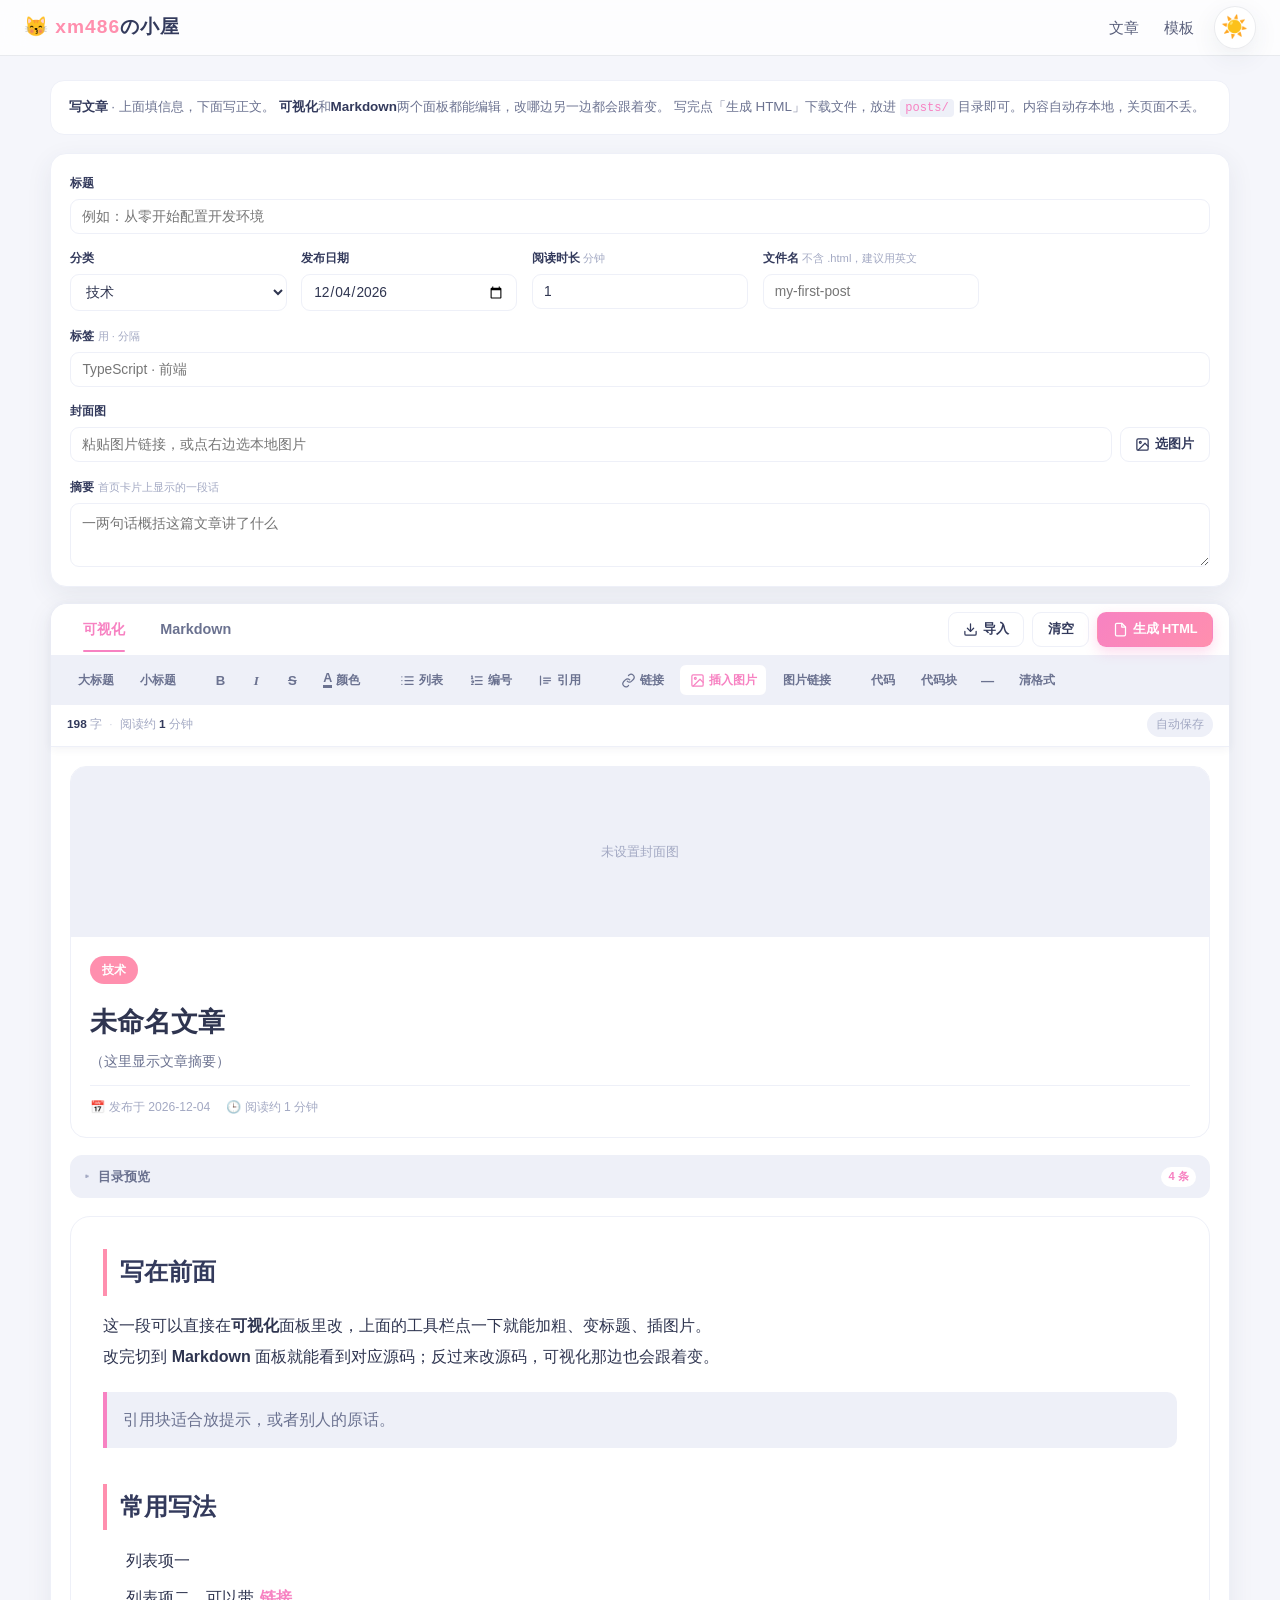
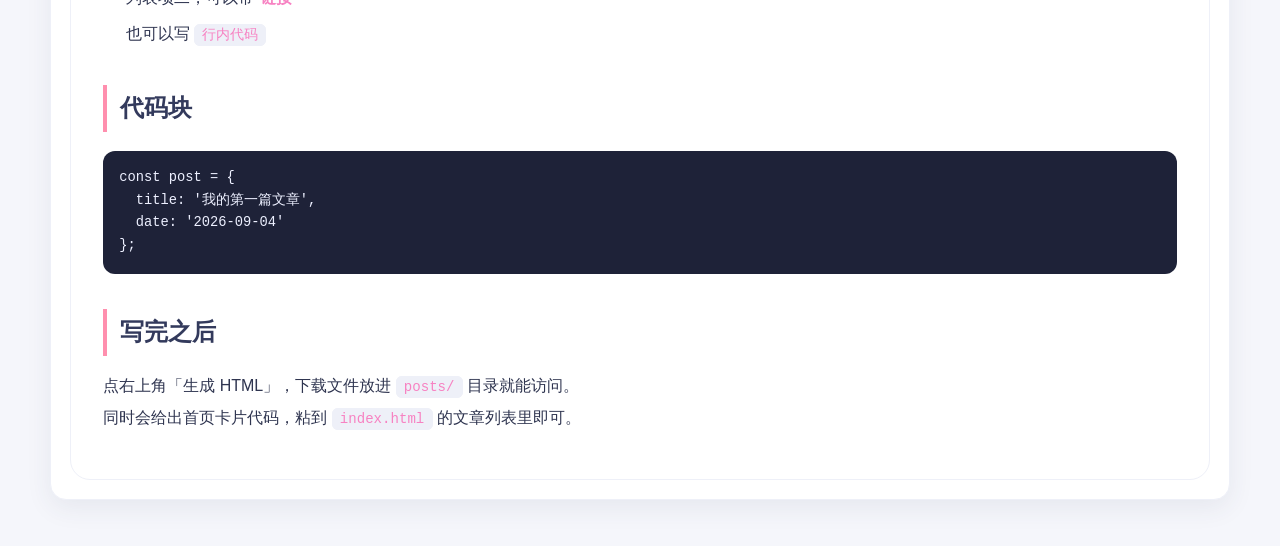
<file: editor.html>
<!DOCTYPE html>
<html lang="zh-CN">
<head>
<meta charset="UTF-8">
<meta name="viewport" content="width=device-width, initial-scale=1.0">
<title>写文章 | xm486 の小屋</title>
<meta name="description" content="可视化编写文章并导出静态 HTML">
<meta name="robots" content="noindex">
<link rel="icon" type="image/png" sizes="32x32" href="image/favicon-32.png">
<link rel="icon" type="image/png" sizes="16x16" href="image/favicon-16.png">
<link rel="stylesheet" href="css/style.css">
<link rel="stylesheet" href="css/editor.css">
</head>
<body>

<nav id="nav">
  <a href="index.html" class="logo">😽 <span>xm486</span>の小屋</a>
  <div class="right">
    <ul class="links" id="navLinks">
      <li><a href="index.html#articles">文章</a></li>
      <li><a href="posts/article-template.html">模板</a></li>
    </ul>
    <button id="themeToggle" title="切换日/夜模式" aria-label="切换主题">
      <span class="ic sun">☀️</span><span class="ic moon">🌙</span>
    </button>
    <button class="menu-btn" id="menuBtn" aria-label="展开菜单">☰</button>
  </div>
</nav>

<!-- 隐藏的文件选择器：由工具栏按钮触发 -->
<input type="file" id="imagePick" accept="image/*" hidden>
<input type="file" id="coverPick" accept="image/*" hidden>

<main class="editor-page">
  <div class="editor-shell">

    <div class="editor-intro">
      <b>写文章</b> · 上面填信息，下面写正文。
      <b>可视化</b>和<b>Markdown</b>两个面板都能编辑，改哪边另一边都会跟着变。
      写完点「生成 HTML」下载文件，放进 <code>posts/</code> 目录即可。内容自动存本地，关页面不丢。
    </div>

    <!-- 文章信息 -->
    <div class="editor-fields">
      <div class="field wide">
        <label for="fTitle">标题</label>
        <input type="text" id="fTitle" placeholder="例如：从零开始配置开发环境">
      </div>

      <div class="field">
        <label for="fCategory">分类</label>
        <select id="fCategory">
          <option value="技术">技术</option>
          <option value="生活">生活</option>
          <option value="二次元">二次元</option>
          <option value="个人汉化">个人汉化</option>
        </select>
      </div>

      <div class="field">
        <label for="fDate">发布日期</label>
        <input type="date" id="fDate">
      </div>

      <div class="field">
        <label for="fRead">阅读时长 <span class="hint">分钟</span></label>
        <input type="number" id="fRead" min="1" max="120" placeholder="5">
      </div>

      <div class="field">
        <label for="fSlug">文件名 <span class="hint">不含 .html，建议用英文</span></label>
        <input type="text" id="fSlug" placeholder="my-first-post">
      </div>

      <div class="field wide">
        <label for="fTags">标签 <span class="hint">用 · 分隔</span></label>
        <input type="text" id="fTags" placeholder="TypeScript · 前端">
      </div>

      <div class="field wide">
        <label for="fCover">封面图</label>
        <div class="input-row">
          <input type="text" id="fCover" placeholder="粘贴图片链接，或点右边选本地图片">
          <button type="button" class="act-btn" onclick="document.getElementById('coverPick').click()">
            <svg viewBox="0 0 24 24" fill="none" stroke="currentColor" stroke-width="2" stroke-linecap="round" stroke-linejoin="round">
              <rect x="3" y="3" width="18" height="18" rx="2"/><circle cx="8.5" cy="8.5" r="1.5"/><path d="M21 15l-5-5L5 21"/>
            </svg>
            选图片
          </button>
        </div>
      </div>

      <div class="field wide">
        <label for="fSummary">摘要 <span class="hint">首页卡片上显示的一段话</span></label>
        <textarea id="fSummary" rows="2" placeholder="一两句话概括这篇文章讲了什么"></textarea>
      </div>
    </div>

    <!-- 本地图片提醒 -->
    <div class="img-notice" id="imgNotice"></div>

    <!-- 编辑区 -->
    <div class="editor-card">
      <!-- 吸顶头部：标签栏与工具栏整体固定，写长文时不会滑走 -->
      <div class="editor-head">
      <div class="editor-tabs">
        <button type="button" class="tab-btn active" data-pane="visual">可视化</button>
        <button type="button" class="tab-btn" data-pane="markdown">Markdown</button>
        <div class="editor-actions">
          <button type="button" class="act-btn" id="btnImport">
            <svg viewBox="0 0 24 24" fill="none" stroke="currentColor" stroke-width="2" stroke-linecap="round" stroke-linejoin="round">
              <path d="M21 15v4a2 2 0 0 1-2 2H5a2 2 0 0 1-2-2v-4"/><path d="M7 10l5 5 5-5"/><path d="M12 15V3"/>
            </svg>
            导入
          </button>
          <input type="file" id="importPick" accept=".html,.htm,.md,.markdown,.txt" hidden>
          <button type="button" class="act-btn" id="btnClear">清空</button>
          <button type="button" class="act-btn primary" id="btnExport">
            <svg viewBox="0 0 24 24" fill="none" stroke="currentColor" stroke-width="2" stroke-linecap="round" stroke-linejoin="round">
              <path d="M14 2H6a2 2 0 0 0-2 2v16a2 2 0 0 0 2 2h12a2 2 0 0 0 2-2V8z"/><path d="M14 2v6h6"/>
            </svg>
            生成 HTML
          </button>
        </div>
      </div>

      <!-- 可视化工具栏：文字标签，不用 H2 这种术语 -->
      <div class="toolbar active" data-bar="visual">
        <button type="button" class="tb-btn text" data-act="h2" title="大标题（会进目录）">大标题</button>
        <button type="button" class="tb-btn text" data-act="h3" title="小标题">小标题</button>
        <span class="sep"></span>
        <button type="button" class="tb-btn" data-act="bold" title="加粗"><span class="ico-b">B</span></button>
        <button type="button" class="tb-btn" data-act="italic" title="斜体"><span class="ico-i">I</span></button>
        <button type="button" class="tb-btn" data-act="strike" title="删除线"><span class="ico-s">S</span></button>
        <span class="tb-wrap">
          <button type="button" class="tb-btn text tb-color" data-act="color" title="字体颜色">
            <span class="ico-a">A</span>颜色
          </button>
        </span>
        <span class="sep"></span>
        <button type="button" class="tb-btn text" data-act="ul" title="圆点列表">
          <svg viewBox="0 0 24 24" fill="none" stroke="currentColor" stroke-width="2" stroke-linecap="round"><path d="M8 6h13M8 12h13M8 18h13M3 6h.01M3 12h.01M3 18h.01"/></svg>
          列表
        </button>
        <button type="button" class="tb-btn text" data-act="ol" title="数字列表">
          <svg viewBox="0 0 24 24" fill="none" stroke="currentColor" stroke-width="2" stroke-linecap="round"><path d="M10 6h11M10 12h11M10 18h11M4 5h1v4M4 9h2M6 15.5A1.5 1.5 0 1 0 4.5 14M4 18h2.5"/></svg>
          编号
        </button>
        <button type="button" class="tb-btn text" data-act="quote" title="引用块">
          <svg viewBox="0 0 24 24" fill="none" stroke="currentColor" stroke-width="2" stroke-linecap="round"><path d="M4 5v14M9 8h11M9 12h11M9 16h7"/></svg>
          引用
        </button>
        <span class="sep"></span>
        <button type="button" class="tb-btn text" data-act="link" title="插入链接">
          <svg viewBox="0 0 24 24" fill="none" stroke="currentColor" stroke-width="2" stroke-linecap="round" stroke-linejoin="round"><path d="M10 13a5 5 0 0 0 7 0l3-3a5 5 0 0 0-7-7l-1 1"/><path d="M14 11a5 5 0 0 0-7 0l-3 3a5 5 0 0 0 7 7l1-1"/></svg>
          链接
        </button>
        <button type="button" class="tb-btn text accent" data-act="imageLocal" title="从本机选择图片">
          <svg viewBox="0 0 24 24" fill="none" stroke="currentColor" stroke-width="2" stroke-linecap="round" stroke-linejoin="round"><rect x="3" y="3" width="18" height="18" rx="2"/><circle cx="8.5" cy="8.5" r="1.5"/><path d="M21 15l-5-5L5 21"/></svg>
          插入图片
        </button>
        <button type="button" class="tb-btn text" data-act="imageLink" title="用图片链接插入">图片链接</button>
        <span class="sep"></span>
        <button type="button" class="tb-btn text" data-act="code" title="行内代码">代码</button>
        <button type="button" class="tb-btn text" data-act="codeblock" title="多行代码块">代码块</button>
        <button type="button" class="tb-btn" data-act="hr" title="分割线">—</button>
        <button type="button" class="tb-btn text" data-act="clean" title="清除格式">清格式</button>
      </div>

      <!-- Markdown 工具栏：紧凑符号 -->
      <div class="toolbar" data-bar="markdown">
        <button type="button" class="tb-btn" data-act="h2" title="二级标题">H2</button>
        <button type="button" class="tb-btn" data-act="h3" title="三级标题">H3</button>
        <span class="sep"></span>
        <button type="button" class="tb-btn" data-act="bold" title="粗体 Ctrl+B"><span class="ico-b">B</span></button>
        <button type="button" class="tb-btn" data-act="italic" title="斜体 Ctrl+I"><span class="ico-i">I</span></button>
        <button type="button" class="tb-btn" data-act="strike" title="删除线"><span class="ico-s">S</span></button>
        <span class="tb-wrap">
          <button type="button" class="tb-btn tb-color" data-act="color" title="字体颜色"><span class="ico-a">A</span></button>
        </span>
        <span class="sep"></span>
        <button type="button" class="tb-btn" data-act="ul" title="无序列表">
          <svg viewBox="0 0 24 24" fill="none" stroke="currentColor" stroke-width="2" stroke-linecap="round"><path d="M8 6h13M8 12h13M8 18h13M3 6h.01M3 12h.01M3 18h.01"/></svg>
        </button>
        <button type="button" class="tb-btn" data-act="ol" title="有序列表">
          <svg viewBox="0 0 24 24" fill="none" stroke="currentColor" stroke-width="2" stroke-linecap="round"><path d="M10 6h11M10 12h11M10 18h11M4 5h1v4M4 9h2M6 15.5A1.5 1.5 0 1 0 4.5 14M4 18h2.5"/></svg>
        </button>
        <button type="button" class="tb-btn" data-act="quote" title="引用">
          <svg viewBox="0 0 24 24" fill="none" stroke="currentColor" stroke-width="2" stroke-linecap="round"><path d="M4 5v14M9 8h11M9 12h11M9 16h7"/></svg>
        </button>
        <span class="sep"></span>
        <button type="button" class="tb-btn" data-act="code" title="行内代码">&lt;/&gt;</button>
        <button type="button" class="tb-btn" data-act="codeblock" title="代码块">
          <svg viewBox="0 0 24 24" fill="none" stroke="currentColor" stroke-width="2" stroke-linecap="round" stroke-linejoin="round"><path d="M8 6l-5 6 5 6M16 6l5 6-5 6"/></svg>
        </button>
        <span class="sep"></span>
        <button type="button" class="tb-btn" data-act="link" title="链接 Ctrl+K">
          <svg viewBox="0 0 24 24" fill="none" stroke="currentColor" stroke-width="2" stroke-linecap="round" stroke-linejoin="round"><path d="M10 13a5 5 0 0 0 7 0l3-3a5 5 0 0 0-7-7l-1 1"/><path d="M14 11a5 5 0 0 0-7 0l-3 3a5 5 0 0 0 7 7l1-1"/></svg>
        </button>
        <button type="button" class="tb-btn accent" data-act="imageLocal" title="从本机选择图片">
          <svg viewBox="0 0 24 24" fill="none" stroke="currentColor" stroke-width="2" stroke-linecap="round" stroke-linejoin="round"><rect x="3" y="3" width="18" height="18" rx="2"/><circle cx="8.5" cy="8.5" r="1.5"/><path d="M21 15l-5-5L5 21"/></svg>
        </button>
        <button type="button" class="tb-btn" data-act="imageLink" title="图片链接">🔗图</button>
        <button type="button" class="tb-btn" data-act="hr" title="分割线">—</button>
      </div>

      <!-- 写作状态栏：字数、预估阅读时长、草稿保存状态。
           放在吸顶头部里，写长文时也能一直看到 -->
      <div class="editor-stats">
        <span class="es-item"><b id="statWords">0</b> 字</span>
        <span class="es-sep">·</span>
        <span class="es-item">阅读约 <b id="statRead">1</b> 分钟</span>
        <span class="es-save" id="statSave">自动保存</span>
      </div>
      </div><!-- /.editor-head -->

      <div class="editor-panes">
        <!-- 可视化：contenteditable 直接编辑 -->
        <div class="pane active" data-pane="visual">
          <div class="preview-wrap">
            <header class="preview-hero" id="previewHero">
              <div class="preview-cover empty">未设置封面图</div>
              <div class="preview-heading">
                <span class="article-category">技术</span>
                <h1>未命名文章</h1>
                <p class="article-summary">（这里显示文章摘要）</p>
                <div class="article-details"></div>
              </div>
            </header>
            <!-- 目录预览：导出时会自动生成，这里先照原样列出来，
                 方便你确认标题层级对不对、有没有重复 -->
            <details class="toc-preview" id="tocPreview" hidden>
              <summary><span>目录预览</span><b id="tocCount">0 条</b></summary>
              <div class="toc-list" id="tocList"></div>
            </details>
            <article class="article-content editable" id="visualBody"
                     contenteditable="true" spellcheck="false"
                     aria-label="文章正文，可直接编辑"></article>
          </div>
        </div>

        <!-- Markdown 源码 -->
        <div class="pane" data-pane="markdown">
          <textarea id="mdInput" spellcheck="false" placeholder="在此输入正文，支持 Markdown 语法…"></textarea>
        </div>
      </div>
    </div>

    <!-- 导出结果 -->
    <div class="export-box" id="exportBox">
      <h3>① 文章页面</h3>
      <p>点「下载文件」保存后放进 <code>posts/</code> 目录即可访问。</p>
      <textarea id="exportCode" spellcheck="false" readonly></textarea>
      <div class="row">
        <button type="button" class="act-btn primary" id="btnDownload">
          <svg viewBox="0 0 24 24" fill="none" stroke="currentColor" stroke-width="2" stroke-linecap="round" stroke-linejoin="round">
            <path d="M21 15v4a2 2 0 0 1-2 2H5a2 2 0 0 1-2-2v-4"/><path d="M7 10l5 5 5-5"/><path d="M12 15V3"/>
          </svg>
          下载文件
        </button>
        <button type="button" class="act-btn" id="btnCopyHTML">复制 HTML</button>
      </div>

      <h3 style="margin-top:1.4rem;">② 首页卡片</h3>
      <p>粘贴到 <code>index.html</code> 里 <code>&lt;div class="articles-grid"&gt;</code> 内部，文章就会出现在首页列表。</p>
      <textarea id="cardCode" spellcheck="false" readonly style="min-height:7rem;"></textarea>
      <div class="row">
        <button type="button" class="act-btn" id="btnCopyCard">复制卡片代码</button>
      </div>
    </div>

  </div>
</main>

<div class="toast" id="toast"></div>

<script src="js/main.js"></script>
<script src="js/editor.js"></script>
</body>
</html>
</file>
<file: css/style.css>
/* ================ 主题变量（日间默认 / 夜间由 body.dark 覆盖） ================ */
:root{
  --gui-bg:#f5f6fb;          /* 页面底色（浅） */
  --content-hi:#ffffff;      /* 内容区亮底 */
  --content-lo:#eef0f8;      /* 内容区暗底 */
  --card-bg:#ffffff;
  --card-text:#2f3550;
  --card-text-i:#ffffff;
  --text-main:#333a5c;
  --text-soft:#6b7290;
  --muted:#a3a9c3;
  --nav-bg:rgba(255,255,255,.78);
  --nav-border:rgba(51,58,92,.1);
  --nav-text:#333a5c;
  --wave-1:rgba(253,253,253,.7);
  --wave-2:rgba(253,253,253,.5);
  --wave-3:rgba(253,253,253,.3);
  --wave-4:#fdfdfd;
  --card-shadow:0 .5rem 1.6rem rgba(51,58,92,.08);

  --c1:#ffffff; --c2:#eef0f8; --c3:#e2e6f4;
  --accent:#f782c2; --accent2:#ff8fae;
  --line:#eef0f8;

  /* 加载层底色（供 JS 无关的纯样式使用） */
  --loading-bg:#f5f6fb;
  /* 侧边工具栏与播放器面板底色 */
  --tool-bg:rgba(255,255,255,.55);
  --player-bg:rgba(255,255,255,.86);
}
body.dark{
  --gui-bg:#0f1222;
  --content-hi:#181b30;
  --content-lo:#12152a;
  --card-bg:#232946;
  --card-text:#e6e8f7;
  --card-text-i:#ffffff;
  --text-main:#dfe3f2;
  --text-soft:#aab0cc;
  --muted:#7c83a5;
  --nav-bg:rgba(18,21,42,.78);
  --nav-border:rgba(255,255,255,.08);
  --nav-text:#e6e8f7;
  --wave-1:rgba(24,27,48,.7);
  --wave-2:rgba(24,27,48,.5);
  --wave-3:rgba(24,27,48,.3);
  --wave-4:#181b30;
  --card-shadow:0 .5rem 1.6rem rgba(0,0,0,.4);

  --c1:#20253f; --c2:#1a1e36; --c3:#141829;
  --accent:#f98ec4; --accent2:#ff9ac0;
  --line:#2c3350;

  --loading-bg:#0f1222;
  --tool-bg:rgba(24,27,48,.55);
  --player-bg:rgba(24,27,48,.9);
}

/* 平滑切换动画：只作用于需要换色的元素，避免干扰 keyframes 动画 */
html{scroll-behavior:smooth;}
body,
#nav, #themeToggle, main, footer, #contact,
.segments>.item, .segments .info h3, .segments .info .excerpt, .segments .info .meta,
.post-card, .post-title, .post-excerpt, .post-meta,
.block-title h2, .cat-btn, .meta-item, .meta-item .value,
.about-info h3, .about-info .bio, .avatar,
.modal-content, .modal-lead, .modal-tpl, .modal-note{
  transition:background-color .45s ease,color .45s ease,border-color .45s ease,box-shadow .45s ease;
}

*{margin:0;padding:0;box-sizing:border-box;}
body{
  font-family:'Segoe UI','PingFang SC','Hiragino Sans GB','Microsoft YaHei',sans-serif;
  background:var(--gui-bg); color:var(--text-main); line-height:1.7; overflow-x:hidden;
}
a{text-decoration:none;color:inherit;transition:.3s;}
img{max-width:100%;display:block;}
ul{list-style:none;}
button{cursor:pointer;font-family:inherit;}

/* ================ 猫咪加载动画 ================ */
#loading{
  position:fixed;top:0;left:0;right:0;bottom:0;z-index:9999;
  background-color:var(--loading-bg);
  display:flex;align-items:center;justify-content:center;
  transition:opacity .6s ease,visibility .6s ease;
}
#loading .loading-title{position:absolute;top:22%;left:0;right:0;text-align:center;color:#aaa;letter-spacing:4px;font-size:.9rem;text-transform:uppercase;}
#loading.gone{opacity:0;visibility:hidden;pointer-events:none;}
.cat{position:relative;display:block;width:15em;height:15em;font-size:12px;margin:auto;animation:loading-cat 2.74s linear infinite;}
.cat *{box-sizing:content-box;}
.cat .head,.cat .foot,.cat .body,.cat .paw{position:absolute;top:0;right:0;bottom:0;left:0;margin:auto;border-radius:50%;width:15em;height:15em;}
.cat .body{background-image:radial-gradient(transparent 0%,transparent 35%,#383c4b 35%,#383c4b 39%,#eda65d 39%,#eda65d 46%,#f2c089 46%,#f2c089 60%,#eda65d 60%,#eda65d 67%,#383c4b 67%,#383c4b 100%);}
.cat .head:before,.cat .foot:before{background-image:radial-gradient(transparent 0%,transparent 35%,#383c4b 35%,#383c4b 39%,#eda65d 39%,#eda65d 67%,#383c4b 67%,#383c4b 100%);}
.cat .head:before{content:'';width:100%;height:100%;position:absolute;border-radius:50%;clip-path:polygon(100% 20%,50% 50%,70% -10%);-webkit-clip-path:polygon(100% 20%,50% 50%,70% -10%);}
.cat .head:after{content:'';width:4.125em;height:2.5em;position:absolute;top:.8125em;right:3.9375em;background-image:linear-gradient(var(--loading-bg) 65%,transparent 65%),radial-gradient(var(--loading-bg) 51%,#383c4b 55%,#383c4b 68%,transparent 70%);transform:rotate(-66deg);}
.cat .head .face{
  width:5em;height:3.75em;left:9.0625em;top:1.8125em;position:absolute;transform:rotate(-47deg);
  background:radial-gradient(circle,#f2c089 0%,#f2c089 23%,transparent 23%) -0.1875em 1.0625em no-repeat,
    radial-gradient(circle,#383c4b 0%,#383c4b 6%,transparent 6%) 0.75em -0.75em no-repeat,
    radial-gradient(circle,#383c4b 0%,#383c4b 6%,transparent 6%) -0.75em -0.75em no-repeat,
    radial-gradient(#eda65d 0%,#eda65d 15%,transparent 15%) 0 -0.6875em no-repeat,
    radial-gradient(circle,transparent 5%,#383c4b 5%,#383c4b 10%,transparent 10%) -0.1875em -0.3125em no-repeat,
    radial-gradient(circle,transparent 5%,#383c4b 5%,#383c4b 10%,transparent 10%) 0.1875em -0.3125em no-repeat,
    radial-gradient(circle,#eda65d 45%,transparent 45%) 0 -0.1875em,
    linear-gradient(transparent 35%,#383c4b 35%,#383c4b 41%,transparent 41%,transparent 44%,#383c4b 44%,#383c4b 50%,transparent 50%,transparent 53%,#383c4b 53%,#383c4b 59%,transparent 59%);
}
.cat .foot:before,.cat .foot:after{content:'';width:100%;height:100%;position:absolute;}
.cat .foot:before{border-radius:50%;clip-path:polygon(50% 50%,0% 50%,0% 25%);-webkit-clip-path:polygon(50% 50%,0% 50%,0% 25%);}
.cat .foot .tummy-end{width:1.5em;height:1.5em;position:absolute;border-radius:50%;background-color:#f2c089;left:1.1875em;top:6.5625em;}
.cat .foot .bottom{width:2.1875em;height:.9375em;position:absolute;top:4.875em;left:.75em;border:.375em solid #383c4b;border-bottom:0;border-radius:50%;transform:rotate(21deg);background:#eda65d;}
.cat .hands,.cat .legs,.cat .foot:after{width:.625em;height:1.5625em;position:absolute;border:.375em solid #383c4b;background-color:#eda65d;}
.cat .hands{border-top:0;border-radius:0 0 .75em .75em;}
.cat .hands.left{top:4.3em;left:13.1875em;transform:rotate(-20deg);}
.cat .hands.right{top:5.125em;left:10.975em;transform:rotate(-25deg);}
.cat .legs{border-bottom:0;border-radius:.75em .75em 0 0;}
.cat .legs.left{top:4.0625em;left:3.125em;transform:rotate(25deg);}
.cat .legs.right{top:3.3125em;left:.75em;transform:rotate(22deg);}
.cat .foot:after{width:.9em;height:2.5em;top:2.625em;left:2.5em;z-index:-1;transform:rotate(25deg);}
.cat .body{animation:body 2.74s linear infinite;}
.cat .foot{animation:foot 2.74s linear infinite;}
@keyframes body{
  0%{clip-path:polygon(50% 50%,0% 50%,0% 100%,100% 100%,100% 20%);}
  10%{clip-path:polygon(50% 50%,30% 120%,50% 100%,100% 100%,100% 20%);}
  20%{clip-path:polygon(50% 50%,100% 90%,120% 90%,100% 100%,100% 20%);}
  40%{clip-path:polygon(50% 50%,100% 45%,120% 45%,120% 50%,100% 20%);}
  50%{clip-path:polygon(50% 50%,100% 65%,120% 65%,120% 50%,100% 20%);}
  80%{clip-path:polygon(50% 50%,75% 130%,120% 65%,120% 50%,100% 20%);}
  90%{clip-path:polygon(50% 50%,-20% 110%,50% 120%,100% 100%,100% 20%);}
  100%{clip-path:polygon(50% 50%,0% 50%,0% 100%,100% 100%,100% 20%);}
}
@keyframes loading-cat{
  0%{transform:rotate(0deg);}
  10%{transform:rotate(-80deg);}
  20%{transform:rotate(-180deg);}
  40%{transform:rotate(-245deg);}
  50%{transform:rotate(-250deg);}
  68%{transform:rotate(-300deg);}
  90%{transform:rotate(-560deg);}
  100%{transform:rotate(-720deg);}
}
@keyframes foot{
  0%{transform:rotate(-10deg);}
  10%{transform:rotate(-100deg);}
  20%{transform:rotate(-145deg);}
  35%{transform:rotate(-190deg);}
  40%{transform:rotate(-195deg);}
  50%{transform:rotate(-190deg);}
  68%{transform:rotate(-135deg);}
  100%{transform:rotate(-10deg);}
}
#container{visibility:hidden;opacity:0;transition:opacity .8s ease .1s;}
body.loaded #container{visibility:visible;opacity:1;}

/* ================ 背景纯图轮播（按参考站：70vh、最小 400px） ================ */
#imgs{
  display:block;position:fixed;top:0;left:0;width:100%;height:70vh;min-height:25rem;
  z-index:-9;background-color:#363636;overflow:hidden;
}
#imgs .item{
  width:100%;height:100%;position:absolute;top:0;left:0;
  background-size:cover;background-position:50% 50%;background-repeat:no-repeat;
  opacity:0;z-index:0;
  animation:imageAnimation 36s linear infinite 0s;
  backface-visibility:hidden;transform-style:preserve-3d;
}
#imgs .item:nth-child(2){animation-delay:6s;}
#imgs .item:nth-child(3){animation-delay:12s;}
#imgs .item:nth-child(4){animation-delay:18s;}
#imgs .item:nth-child(5){animation-delay:24s;}
#imgs .item:nth-child(6){animation-delay:30s;}
#imgs::after{content:'';position:absolute;top:0;left:0;width:100%;height:100%;background-color:rgba(0,0,0,.25);z-index:1;}
@keyframes imageAnimation{
  0%{opacity:0;animation-timing-function:ease-in;}
  2%{opacity:1;}
  8%{opacity:1;transform:scale(1.05);animation-timing-function:ease-out;}
  17%{opacity:1;transform:scale(1.1);}
  25%{opacity:0;transform:scale(1.1);}
  100%{opacity:0;}
}

/* ================ 品牌标题浮层（按参考站：50vh，固定不占流） ================ */
#header{position:relative;width:100%;height:50vh;min-height:10rem;margin:0 auto;color:#fff;text-shadow:0 .2rem .3rem rgba(0,0,0,.5);}
#brand{
  position:fixed;top:0;left:0;width:100%;height:50vh;min-height:10rem;z-index:-1;pointer-events:none;
  display:flex;flex-direction:column;justify-content:center;align-items:center;
  text-align:center;padding:3rem 1.5rem 0;
}
#brand .small{font-size:1rem;letter-spacing:6px;color:#ffd166;margin-bottom:1rem;text-transform:uppercase;}
#brand .artboard{font-size:clamp(2.5rem,7vw,3.5rem);line-height:1.2;letter-spacing:1px;font-weight:800;}
#brand .artboard span{color:#ff9ac0;}
#brand .title{font-size:clamp(1.2rem,4vw,2.3rem);letter-spacing:.125rem;font-weight:400;color:rgba(255,255,255,.9);margin-top:.6rem;}
#brand .meta{display:flex;font-size:.9rem;margin-top:1rem;color:rgba(255,255,255,.85);flex-wrap:wrap;justify-content:center;}
#brand .meta .dot{width:4px;height:4px;border-radius:50%;background:#ff9ac0;margin:0 .8rem;align-self:center;}

/* ================ 顶部导航 ================ */
#nav{
  position:fixed;top:0;left:0;right:0;z-index:1000;height:3.5rem;
  display:flex;align-items:center;justify-content:space-between;padding:0 1.5rem;
  background:var(--nav-bg);backdrop-filter:blur(12px);-webkit-backdrop-filter:blur(12px);
  border-bottom:1px solid var(--nav-border);
}
#nav .logo{font-size:1.2rem;font-weight:800;color:var(--nav-text);letter-spacing:1px;transition:transform .28s cubic-bezier(.2,.8,.2,1),color .25s;}
#nav .logo span{color:var(--accent2);}
#nav .right{display:flex;align-items:center;gap:.65rem;}
#nav .links{display:flex;gap:1.6rem;margin-right:.55rem;}
#nav .links a{color:var(--nav-text);font-size:.95rem;font-weight:500;transition:transform .25s ease,opacity .25s ease,color .25s ease;position:relative;padding:4px 0;opacity:.82;}
#nav .links a::after{content:'';position:absolute;left:0;bottom:-2px;width:0;height:2px;background:var(--accent2);transition:width .3s cubic-bezier(.2,.8,.2,1);border-radius:2px;}
#nav .links a:hover::after{width:100%;}

/* 移动端菜单：不再用 display:none → flex 的瞬移切换 */
#nav .links.open{
  display:flex;flex-direction:column;align-items:stretch;
  position:absolute;top:calc(100% + .55rem);right:.7rem;z-index:1001;
  min-width:9.5rem;background:var(--nav-bg);backdrop-filter:blur(16px);-webkit-backdrop-filter:blur(16px);
  padding:.55rem;border:1px solid var(--nav-border);border-radius:14px;
  box-shadow:0 .8rem 2rem rgba(0,0,0,.14);
  transform-origin:top right;animation:navMenuIn .32s cubic-bezier(.2,.85,.25,1) both;
}
#nav .links.open li{animation:navItemIn .32s cubic-bezier(.2,.85,.25,1) both;}
#nav .links.open li:nth-child(2){animation-delay:.045s;}
#nav .links.open li:nth-child(3){animation-delay:.09s;}
#nav .links.open li:nth-child(4){animation-delay:.135s;}
#nav .links.closing{animation:navMenuOut .22s ease both;}
#nav .links.closing li{animation:none;}
#nav .links.open a{display:block;padding:.65rem .8rem;border-radius:9px;}
#nav .links.open a::after{display:none;}
@keyframes navMenuIn{from{opacity:0;transform:translateY(-10px) scale(.94);filter:blur(4px)}to{opacity:1;transform:translateY(0) scale(1);filter:blur(0)}}
@keyframes navMenuOut{from{opacity:1;transform:translateY(0) scale(1);filter:blur(0)}to{opacity:0;transform:translateY(-7px) scale(.96);filter:blur(3px)}}
@keyframes navItemIn{from{opacity:0;transform:translateX(8px)}to{opacity:1;transform:translateX(0)}}

/* 日/夜切换按钮：图标居中显示，不再裁切成左上角小角标 */
#themeToggle,.menu-btn{
  width:2.65rem;height:2.65rem;flex:0 0 2.65rem;
  border-radius:50%;border:1px solid var(--nav-border);
  background:var(--content-hi);color:var(--nav-text);
  box-shadow:var(--card-shadow);
}
#themeToggle{
  display:inline-flex;align-items:center;justify-content:center;
  position:relative;overflow:visible;padding:0;
  font-size:1.35rem;line-height:1;
  transition:transform .25s cubic-bezier(.2,.8,.2,1),box-shadow .25s,border-color .25s,background-color .25s;
}
#themeToggle:active{transform:scale(.9);}
#themeToggle .ic{
  position:absolute;top:50%;left:50%;
  display:block;line-height:1;pointer-events:none;
  transition:transform .5s cubic-bezier(.5,.5,.2,1),opacity .4s;
}
#themeToggle .sun{transform:translate(-50%,-50%) rotate(0) scale(1);opacity:1;}
#themeToggle .moon{transform:translate(-50%,-50%) rotate(90deg) scale(.3);opacity:0;}
body.dark #themeToggle .sun{transform:translate(-50%,-50%) rotate(-90deg) scale(.3);opacity:0;}
body.dark #themeToggle .moon{transform:translate(-50%,-50%) rotate(0) scale(1);opacity:1;}
#themeToggle.pulse{animation:themePulse .6s ease;}
@keyframes themePulse{0%{box-shadow:0 0 0 0 rgba(255,154,192,.5);}100%{box-shadow:0 0 0 20px rgba(255,154,192,0);}}

/* ================ 全局交互微动效 ================ */
/* 统一按压反馈：点击不会僵硬地停在 hover 状态 */
button:active,.social-btn:active,.btn:active,.read-more:active,.friends-apply-btn:active,.project-detail-link:active{transform:scale(.96) !important;}
.social-btn,.btn,.cat-btn,.friends-apply-btn,.project-detail-link,.friend-card,.post-card,.segments>.item{
  transition:transform .25s cubic-bezier(.2,.8,.2,1),box-shadow .25s ease,border-color .25s ease,background-color .25s ease,color .25s ease;
}
/* will-change 只在 hover 时提示，常驻会让几十个元素长期占用合成层 */
/* will-change 只在 hover 时提示，常驻会让几十个元素长期占用合成层 */
.social-btn:hover,.btn:hover,.cat-btn:hover,.friends-apply-btn:hover,
.project-detail-link:hover,.friend-card:hover,.post-card:hover,.segments>.item:hover{
  will-change:transform;
}
.social-btn:hover{transform:translateY(-4px) scale(1.025);}
.btn:hover{transform:translateY(-2px);}
.cat-btn:hover{transform:translateY(-2px);box-shadow:0 .35rem .9rem rgba(51,58,92,.1);}
.cat-btn.active:hover{box-shadow:0 .65rem 1.35rem rgba(248,130,194,.35);}
.friends-apply-btn{position:relative;overflow:hidden;}
.friends-apply-btn::before{content:'';position:absolute;inset:0;transform:translateX(-110%) skewX(-18deg);background:linear-gradient(90deg,transparent,rgba(255,255,255,.36),transparent);transition:transform .55s ease;}
.friends-apply-btn > *{position:relative;}
.menu-btn{
  display:none;cursor:pointer;color:var(--nav-text);font-size:1.5rem;background:none;
  border:1px solid var(--nav-border);width:2.65rem;height:2.65rem;flex:0 0 2.65rem;
  border-radius:50%;box-shadow:var(--card-shadow);transition:transform .28s cubic-bezier(.2,.8,.2,1),background-color .25s,color .25s,border-color .25s,box-shadow .25s;
}
.menu-btn:active{transform:scale(.88);}
.menu-btn.active{transform:rotate(90deg);color:var(--accent2);background:var(--c2);}
/* 导航滚动后的阴影 */
#nav.scrolled{box-shadow:0 2px 20px rgba(0,0,0,.12);}

/* ================ 波浪动画层（完全照参考站参数） */
#waves{position:relative;z-index:1;line-height:0;}
.waves{
  width:100%;height:15vh;margin-bottom:-0.6875rem;
  min-height:3.125rem;max-height:9.375rem;position:relative;display:block;
}
.parallax>use{animation:wave 25s cubic-bezier(0.55,0.5,0.45,0.5) infinite;}
.parallax>use:nth-child(1){animation-delay:-2s;animation-duration:7s;fill:var(--wave-1);}
.parallax>use:nth-child(2){animation-delay:-3s;animation-duration:10s;fill:var(--wave-2);}
.parallax>use:nth-child(3){animation-delay:-4s;animation-duration:13s;fill:var(--wave-3);}
.parallax>use:nth-child(4){animation-delay:-5s;animation-duration:20s;fill:var(--wave-4);}
@keyframes wave{
  0%{transform:translate3d(-90px,0,0);}
  100%{transform:translate3d(85px,0,0);}
}

/* ================ 主内容区 ================ */
main{position:relative;z-index:2;background:var(--content-hi);}
main>.inner{max-width:1200px;margin:0 auto;padding:0 1.5rem;}

.block-title{text-align:center;padding:1rem 0 1.4rem;}
.block-title .jp{display:block;font-size:.75rem;letter-spacing:6px;color:var(--accent2);margin-bottom:.4rem;text-transform:uppercase;}
.block-title h2{font-size:1.7rem;font-weight:800;color:var(--text-main);}
.block-title h2 span{color:var(--accent2);}
.block-title::after{content:'';display:block;width:60px;height:3px;margin:12px auto 0;border-radius:3px;background:linear-gradient(90deg,var(--accent),var(--accent2));}
/* 首个板块标题不再重复上边距 */
.block-title.tight{padding-top:0;}

/* 版块分隔：每个后续标题带有更稳定的上下呼吸空间与淡分割线 */
.segments + .block-title,
.about-grid + .block-title,
.articles-grid + .block-title{
  margin-top:3.8rem;padding-top:2.8rem;
  border-top:1px solid var(--line);
}
#about{padding:0 0 1rem;}
#articles,#friends{padding:0 0 2.4rem;}

/* ================ 置顶文章 ================ */
.segments{display:grid;grid-template-columns:1fr 1fr;gap:1.5rem;padding-bottom:1rem;}
.segments>.item{
  width:100%;border-radius:18px;overflow:hidden;
  background:var(--card-bg);color:var(--card-text);display:flex;flex-direction:column;
  box-shadow:var(--card-shadow);transition:.35s;
}
.segments .cover{height:190px;background-size:cover;background-position:center;position:relative;overflow:hidden;}
.segments .cover::after{content:'置顶';position:absolute;top:14px;left:14px;padding:5px 14px;border-radius:20px;background:var(--accent2);color:#fff;font-size:.74rem;font-weight:700;letter-spacing:1px;z-index:2;}
.segments .info{padding:1.2rem 1.4rem 1.4rem;}
.segments .info h3{font-size:1.2rem;font-weight:800;color:var(--card-text);margin-bottom:.6rem;line-height:1.4;}
.segments .info .excerpt{color:var(--text-soft);font-size:.92rem;margin-bottom:1rem;display:-webkit-box;-webkit-line-clamp:3;-webkit-box-orient:vertical;overflow:hidden;}
.segments .info .meta{display:flex;justify-content:space-between;align-items:center;padding-top:.9rem;border-top:1px solid var(--line);font-size:.8rem;color:var(--muted);}
.btn{display:inline-block;padding:.5rem 1.2rem;border-radius:30px;background:linear-gradient(135deg,var(--accent),var(--accent2));color:#fff;font-weight:600;font-size:.8rem;transition:.3s;}
.btn:hover{letter-spacing:.3px;box-shadow:0 .3rem .8rem rgba(255,143,174,.4);}

/* ================ 关于我 ================ */
#about{padding:2rem 0 2.4rem;}
.about-grid{display:grid;grid-template-columns:300px 1fr;gap:2.6rem;align-items:center;}
.avatar-wrap{position:relative;}
.avatar-wrap::before{content:'';position:absolute;inset:-14px;border-radius:50%;background:linear-gradient(135deg,var(--accent),var(--accent2));filter:blur(22px);opacity:.5;z-index:0;animation:pulse 4s infinite;}
@keyframes pulse{0%,100%{opacity:.4}50%{opacity:.75}}
.avatar{
  position:relative;z-index:1;display:block;width:100%;aspect-ratio:1;
  border-radius:50%;border:4px solid var(--card-bg);box-shadow:var(--card-shadow);
  background:linear-gradient(135deg,var(--c3),var(--c1));
  object-fit:cover;object-position:center top;
}
.about-info h3{font-size:1.8rem;color:var(--text-main);margin-bottom:8px;}
.about-info .role{color:var(--accent2);font-weight:600;margin-bottom:16px;}
.about-info .bio{color:var(--text-soft);margin-bottom:22px;}
.about-meta{display:grid;grid-template-columns:1fr 1fr;gap:12px;margin-bottom:22px;}
.meta-item{background:var(--c2);border:1px solid var(--line);border-radius:12px;padding:12px 16px;}
.meta-item .label{font-size:.76rem;color:var(--accent);letter-spacing:1px;margin-bottom:3px;}
.meta-item .value{color:var(--text-main);font-weight:600;font-size:.92rem;word-break:break-all;}
.social-links{display:flex;gap:10px;flex-wrap:wrap;}
.social-links.center{justify-content:center;}
.social-btn{
  display:inline-flex;align-items:center;gap:8px;min-height:40px;
  padding:9px 15px;border-radius:40px;color:#fff;font-weight:600;font-size:.86rem;
  line-height:1;white-space:nowrap;transition:.3s;background:var(--c3);border:1px solid var(--line);
}
/* 所有社交图标固定为 17px，避免原始 PNG/SVG 尺寸撑大按钮 */
.social-icon{display:block;flex:0 0 17px;width:17px;height:17px;max-width:none;object-fit:contain;}
.social-icon:not(img){fill:currentColor;}
.social-btn.bili{background:linear-gradient(135deg,#fb7299,#ee4d98);border:none;}
.social-btn.github{background:linear-gradient(135deg,#24292f,#454b54);border:none;}
.social-btn.gitcode{background:linear-gradient(135deg,#ff6a2f,#e54120);border:none;}
.social-btn.mail{background:linear-gradient(135deg,#4facfe,#00c8fe);border:none;}
.social-btn.project{background:linear-gradient(135deg,#43e97b,#5cffb8);border:none;color:#12582e;}

/* ================ 双排头像滚动展示 ================ */
.about-info{min-width:0;}
/* 头像滚动区只裁切横向轨道；外层不裁切，保证悬停名称可以正常浮出 */
.showcase-block{width:100%;max-width:100%;min-width:0;overflow:visible;margin:1.4rem 0 1.2rem;}
/* align-items 用 center 而不是 baseline：右侧多了「查看全部」按钮后，
   baseline 会按按钮内文字的基线对齐，视觉上偏下 */
.showcase-label{display:flex;align-items:center;gap:8px;margin:0 0 .65rem;flex-wrap:wrap;}
.showcase-label span{font-size:.7rem;letter-spacing:3px;text-transform:uppercase;color:var(--accent2);}
.showcase-label b{font-size:.88rem;color:var(--text-main);}
.avatar-scroll-container{
  position:relative;width:100%;max-width:100%;min-width:0;overflow:hidden;padding:.9rem 0 .8rem;
  border:1px solid var(--line);border-radius:16px;background:linear-gradient(135deg,var(--c2),transparent 75%);
}
.avatar-row{display:block;overflow:hidden;height:64px;}
.avatar-row + .avatar-row{margin-top:12px;}
/* 位移由 JS 依据实际像素宽度驱动，避免百分比动画在不同屏宽下产生重置感 */
.marquee-track{display:flex;align-items:center;width:max-content;will-change:auto;}
.marquee-group{display:flex;align-items:center;gap:12px;flex:none;padding-right:12px;}
.marquee-left,.marquee-right{animation:none;}
.scroll-avatar{
  position:relative;display:flex;flex:0 0 64px;width:64px;height:64px;padding:0;
  align-items:center;justify-content:center;border-radius:50%;overflow:visible;
  background:var(--card-bg);border:2px solid var(--line);box-shadow:var(--card-shadow);
  transition:transform .25s,border-color .25s,box-shadow .25s;
}
button.scroll-avatar{cursor:pointer;font:inherit;appearance:none;-webkit-appearance:none;}
.scroll-avatar img,.scroll-placeholder{width:100%;height:100%;border-radius:50%;object-fit:cover;display:block;}
.scroll-placeholder{display:flex;align-items:center;justify-content:center;background:linear-gradient(135deg,var(--c2),var(--c3));color:var(--accent2);font-size:1.45rem;}
.scroll-avatar::after{
  content:attr(data-name);position:absolute;left:50%;bottom:3px;z-index:5;
  transform:translate(-50%,4px);opacity:0;pointer-events:none;white-space:nowrap;
  max-width:calc(100% - 6px);overflow:hidden;text-overflow:ellipsis;
  padding:3px 5px;border-radius:6px;background:rgba(20,24,40,.78);color:#fff;
  font-size:.64rem;font-weight:700;line-height:1.15;text-align:center;
  transition:opacity .2s,transform .2s;
}
.avatar-scroll-container:hover .marquee-track{animation-play-state:paused;}
.friends-showcase{margin:1.8rem 0 0;}

/* ================ 文章详情页模板 ================ */
.article-page{min-height:100vh;background:var(--gui-bg);padding:6rem 1.5rem 4rem;}
.article-shell{max-width:1120px;margin:0 auto;}
.article-back{display:inline-flex;align-items:center;gap:6px;color:var(--accent);font-weight:700;font-size:.9rem;margin-bottom:1.4rem;}
.article-hero{background:var(--card-bg);border-radius:22px;overflow:hidden;box-shadow:var(--card-shadow);margin-bottom:1.5rem;}
.article-cover{height:230px;background-size:cover;background-position:center;position:relative;}
.article-cover::after{content:'';position:absolute;inset:0;background:linear-gradient(0deg,rgba(0,0,0,.35),transparent 70%);}
.article-heading{padding:1.4rem 2rem 1.6rem;}
.article-category{display:inline-block;padding:4px 12px;border-radius:20px;background:var(--accent2);color:#fff;font-size:.75rem;font-weight:700;margin-bottom:.7rem;}
.article-heading h1{font-size:clamp(1.45rem,3.2vw,2.1rem);line-height:1.32;color:var(--card-text);margin-bottom:.7rem;}
.article-summary{color:var(--text-soft);font-size:.94rem;line-height:1.7;margin-bottom:.9rem;}
.article-details{display:flex;gap:1rem;flex-wrap:wrap;color:var(--muted);font-size:.8rem;padding-top:.8rem;border-top:1px solid var(--line);}
.article-layout{display:grid;grid-template-columns:minmax(0,1fr) 220px;gap:1.5rem;align-items:start;}
.article-content{background:var(--card-bg);border-radius:20px;padding:2rem;box-shadow:var(--card-shadow);color:var(--card-text);font-size:1rem;line-height:1.95;}
/* 中文正文两端对齐 + 允许长 URL 换行，避免右侧参差与横向溢出 */
.article-content{text-align:justify;text-justify:inter-ideograph;overflow-wrap:break-word;}
/* 评分评论容器：与 article-content 同宽（toc 列下方独立成行），
   组件自带样式，这里只做卡片化与夜间适配的兜底 */
.article-comments{grid-column:1;margin-top:1.5rem;}
.article-comments:empty{display:none;}
.article-content h2{color:var(--text-main);font-size:1.5rem;margin:2.2rem 0 .9rem;padding-left:.8rem;border-left:4px solid var(--accent2);}
.article-content h2:first-child{margin-top:0;}
/* h3 常被当作章节标题用，给它一个可辨识的前导标记与底部细线，
   否则一篇全 h3 的文章看起来毫无层级 */
.article-content h3{
  color:var(--text-main);font-size:1.18rem;font-weight:800;
  margin:2rem 0 .7rem;padding-bottom:.4rem;
  border-bottom:1px solid var(--line);
  display:flex;align-items:center;gap:.5rem;
}
.article-content h3::before{
  content:'';flex-shrink:0;
  width:.45rem;height:1.05rem;border-radius:3px;
  background:linear-gradient(180deg,var(--accent),var(--accent2));
}
.article-content h3:first-child{margin-top:0;}
.article-content h4{color:var(--text-main);font-size:1.04rem;font-weight:700;margin:1.5rem 0 .5rem;}
.article-content p{margin:.85rem 0;}
/* 链接：常态只加淡底色不加下划线，密集链接段落才不会显得杂乱；
   hover 时才出实线与强调色 */
.article-content a{
  color:var(--accent);font-weight:600;
  border-bottom:1px solid transparent;
  padding:0 .1rem;border-radius:3px;
  transition:color .2s ease,background .2s ease,border-color .2s ease;
}
.article-content a:hover{color:var(--accent2);background:var(--c2);border-bottom-color:var(--accent2);}
.article-content ul,.article-content ol{padding-left:1.4rem;margin:.8rem 0;}
.article-content li{margin:.35rem 0;}
.article-content blockquote{margin:1.2rem 0;padding:.8rem 1rem;background:var(--c2);border-left:4px solid var(--accent);border-radius:0 10px 10px 0;color:var(--text-soft);}
.article-content pre{margin:1.2rem 0;padding:1rem;border-radius:12px;background:#1e2238;color:#edf0ff;overflow:auto;font-size:.86rem;line-height:1.65;}
.article-content code{font-family:ui-monospace,SFMono-Regular,Consolas,monospace;}
/* 行内 code 常被当作术语标签用（如「静态站」「动态部署」），
   给淡边框让它在长段落里更像一枚标签而非普通文字 */
.article-content :not(pre)>code{
  padding:.12rem .45rem;border-radius:6px;
  background:var(--c2);border:1px solid var(--line);
  color:var(--accent);font-size:.88em;
  white-space:nowrap;
}
/* 正文插图：圆角 + 阴影 + 独立成行居中，宽度不超过容器 */
.article-content img{
  display:block;max-width:100%;height:auto;
  margin:1.4rem auto;border-radius:14px;
  box-shadow:0 .5rem 1.4rem rgba(0,0,0,.12);
}
/* 图片单独占一段时去掉段落的默认间距，避免上下留白过大 */
.article-content p>img:only-child{margin:1.2rem auto;}
.article-content hr{border:none;height:1px;background:var(--line);margin:2rem 0;}
.article-toc{position:sticky;top:5rem;background:var(--card-bg);border-radius:16px;padding:1.1rem 1.2rem;box-shadow:var(--card-shadow);max-height:calc(100vh - 7rem);overflow-y:auto;}
.article-toc h2{font-size:.95rem;color:var(--text-main);margin-bottom:.7rem;}
.article-toc a{display:block;padding:.35rem 0;color:var(--text-soft);font-size:.84rem;line-height:1.45;border-left:2px solid transparent;padding-left:.5rem;transition:color .2s ease,border-color .2s ease,background .2s ease;}
.article-toc a:hover{color:var(--accent2);border-left-color:var(--accent2);background:var(--c2);}
/* 三级标题在目录里缩进并降一号字，体现层级 */
.article-toc a.lv3{padding-left:1.1rem;font-size:.79rem;color:var(--muted);}
.article-footer{display:flex;justify-content:space-between;gap:1rem;flex-wrap:wrap;margin-top:1.5rem;padding:1.2rem 0;border-top:1px solid var(--line);color:var(--muted);font-size:.85rem;}

/* ================ 文章区 ================ */
#articles{padding:0.5rem 0 2.4rem;}
.blog-toolbar{display:flex;align-items:center;justify-content:center;gap:12px;margin-bottom:2rem;flex-wrap:wrap;}
/* 筛选栏永远可点：它自带 .reveal，
   若 IntersectionObserver 因阈值/时序没触发，按钮就会一直点不动 */
.blog-toolbar.reveal{pointer-events:auto;}
.cat-btn{
  padding:10px 22px;border-radius:30px;border:1px solid var(--line);
  background:var(--card-bg);color:var(--text-main);
  font-size:.88rem;font-weight:600;transition:.3s;opacity:.8;
  /* 触摸目标高度：低于 44px 手指容易点空 */
  min-height:44px;
  /* 图标与文字整体居中，避免 emoji 把基线顶偏 */
  display:inline-flex;align-items:center;justify-content:center;gap:.35rem;
  /* 移动端点击高亮块与 300ms 延迟 */
  -webkit-tap-highlight-color:transparent;touch-action:manipulation;
}
.cat-btn:hover{opacity:1;border-color:var(--accent2);}
.cat-btn.active{background:linear-gradient(135deg,var(--accent),var(--accent2));color:#fff;border-color:transparent;box-shadow:0 6px 20px rgba(248,130,194,.35);opacity:1;}
.articles-grid{display:grid;grid-template-columns:repeat(auto-fill,minmax(300px,1fr));gap:1.4rem;}
.post-card{background:var(--card-bg);color:var(--card-text);border-radius:18px;overflow:hidden;box-shadow:var(--card-shadow);transition:.35s;display:flex;flex-direction:column;}
/* 分类筛选隐藏（原先由 JS 内联 display，改为类名控制） */
.post-card.hidden{display:none;}
.post-thumb{height:170px;background-size:cover;background-position:center;position:relative;overflow:hidden;}
.post-thumb .cat-badge{position:absolute;top:12px;left:12px;padding:5px 13px;border-radius:20px;background:var(--accent2);color:#fff;font-size:.72rem;font-weight:700;letter-spacing:1px;z-index:2;}
.post-body{padding:1.1rem 1.3rem 1.2rem;display:flex;flex-direction:column;flex:1;}
.post-title{font-size:1.1rem;font-weight:800;color:var(--card-text);margin-bottom:8px;transition:.25s;line-height:1.4;}
.post-card:hover .post-title{color:var(--accent2);}
.post-excerpt{color:var(--text-soft);font-size:.88rem;margin-bottom:14px;flex:1;display:-webkit-box;-webkit-line-clamp:3;-webkit-box-orient:vertical;overflow:hidden;}
.post-meta{display:flex;justify-content:space-between;align-items:center;padding-top:12px;border-top:1px solid var(--line);font-size:.78rem;color:var(--muted);}
.read-more{color:var(--accent);font-weight:700;font-size:.82rem;}
.read-more:hover{color:var(--accent2);letter-spacing:.5px;}

/* ================ 友情链接 ================ */
#friends{padding:0.5rem 0 2.4rem;}
.friends-grid{display:grid;grid-template-columns:repeat(auto-fill,minmax(250px,1fr));gap:1rem;}
.friend-card{
  display:flex;align-items:center;gap:14px;padding:14px 16px;
  background:var(--card-bg);border:1px solid var(--line);border-radius:16px;
  box-shadow:var(--card-shadow);transition:.3s;min-width:0;
}
.friend-avatar{
  flex:0 0 48px;width:48px;height:48px;border-radius:50%;
  object-fit:cover;background:var(--c2);border:2px solid var(--line);
}
.friend-avatar.placeholder{
  display:flex;align-items:center;justify-content:center;
  font-size:1.4rem;line-height:1;
}
.friend-info{min-width:0;}
.friend-name{font-weight:700;color:var(--card-text);font-size:.98rem;margin-bottom:2px;transition:.25s;}
.friend-card:hover .friend-name{color:var(--accent2);}
.friend-desc{
  color:var(--text-soft);font-size:.8rem;line-height:1.5;
  display:-webkit-box;-webkit-line-clamp:2;-webkit-box-orient:vertical;overflow:hidden;
}
/* ================ 友链申请按钮 ================ */
.friends-action{text-align:center;padding:1.4rem 0 2.6rem;}
.friends-apply-btn{
  display:inline-flex;align-items:center;gap:8px;
  padding:12px 24px;border-radius:30px;border:2px solid var(--accent2);
  background:transparent;color:var(--accent2);font-weight:700;font-size:.94rem;
  cursor:pointer;transition:.3s;line-height:1;
}
.friends-apply-btn:hover{
  background:linear-gradient(135deg,var(--accent),var(--accent2));
  color:#fff;border-color:transparent;
  transform:translateY(-3px);box-shadow:0 .6rem 1.5rem rgba(248,130,194,.35);
}

/* ================ 弹窗遮罩与内容 ================ */
.modal-overlay{
  position:fixed;top:0;left:0;width:100%;height:100%;z-index:10000;
  background:rgba(0,0,0,.65);backdrop-filter:blur(6px);-webkit-backdrop-filter:blur(6px);
  display:flex;align-items:center;justify-content:center;padding:1rem;
  opacity:0;visibility:hidden;transition:opacity .3s ease,visibility .3s ease;
}
.modal-overlay[aria-hidden="false"]{opacity:1;visibility:visible;}
.modal-content{
  position:relative;max-width:560px;width:100%;
  background:var(--card-bg);border-radius:20px;padding:2rem 1.8rem;
  box-shadow:0 1.5rem 3rem rgba(0,0,0,.4);
  transform:scale(.9);transition:transform .3s cubic-bezier(.25,.8,.25,1);
}
.modal-overlay[aria-hidden="false"] .modal-content{transform:scale(1);}
.modal-close{
  position:absolute;top:1rem;right:1rem;width:32px;height:32px;
  border-radius:50%;border:none;background:var(--c2);color:var(--text-main);
  font-size:1.2rem;line-height:1;cursor:pointer;transition:.25s;
}
.modal-content h3{
  font-size:1.6rem;color:var(--card-text);margin:0 0 1rem;
  border-bottom:2px solid var(--accent2);padding-bottom:.6rem;
}
.modal-lead{color:var(--text-main);font-size:.92rem;margin-bottom:.8rem;line-height:1.7;}
.modal-lead a{color:var(--accent);font-weight:700;border-bottom:1px dashed var(--accent);}
.modal-lead a:hover{color:var(--accent2);border-bottom-color:var(--accent2);}
.modal-tpl{
  margin:0 0 .8rem;padding:12px 14px;border-radius:12px;
  background:var(--c2);border:1px solid var(--line);
  color:var(--card-text);font-size:.86rem;line-height:1.8;
  font-family:'Segoe UI','PingFang SC','Hiragino Sans GB','Microsoft YaHei',monospace;
  white-space:pre-wrap;overflow-x:auto;
}
.modal-note{color:var(--muted);font-size:.78rem;line-height:1.6;margin:0;}

/* 项目详情弹窗 */
.project-modal-content{max-width:500px;}
.project-modal-head{display:flex;align-items:center;gap:1rem;padding-right:2rem;margin-bottom:1.2rem;}
.project-modal-avatar{flex:0 0 74px;width:74px;height:74px;border-radius:18px;overflow:hidden;background:var(--c2);border:2px solid var(--line);}
.project-modal-avatar img{width:100%;height:100%;object-fit:cover;display:block;}
.project-modal-avatar span{width:100%;height:100%;display:flex;align-items:center;justify-content:center;color:var(--accent2);font-size:2rem;background:linear-gradient(135deg,var(--c2),var(--c3));}
.project-modal-kicker{display:block;color:var(--accent2);font-size:.7rem;letter-spacing:2px;text-transform:uppercase;margin-bottom:.25rem;}
.project-modal-content h3{font-size:1.45rem;color:var(--card-text);margin:0;line-height:1.3;border:0;padding:0;}
.project-modal-desc{color:var(--text-soft);line-height:1.8;font-size:.92rem;margin:0 0 1.2rem;}
.project-modal-links{display:flex;gap:.7rem;flex-wrap:wrap;}
.project-detail-link{display:inline-flex;align-items:center;justify-content:center;padding:.65rem 1rem;border-radius:10px;font-size:.84rem;font-weight:700;transition:.25s;}
.project-detail-link.site-link{background:linear-gradient(135deg,var(--accent),var(--accent2));color:#fff;}
.project-detail-link.repo-link{border:1px solid var(--line);background:var(--c2);color:var(--text-main);}
.project-detail-link.is-empty{display:none;}

/* ================ 全部项目面板 ================
   数据与跑马灯共用（JS 从 .project-item 的 data-* 读取），
   卡片带 .project-item 类名，点击复用已有的详情弹窗。 */
/* 「查看全部」入口：贴在标题行右侧 */
.showcase-more{
  margin-left:auto;
  display:inline-flex;align-items:center;gap:.3rem;
  border:1px solid var(--line);background:var(--card-bg);
  color:var(--text-soft);cursor:pointer;
  font-size:.74rem;font-weight:700;font-family:inherit;
  padding:.3rem .7rem;border-radius:20px;min-height:32px;
  -webkit-tap-highlight-color:transparent;touch-action:manipulation;
  transition:background .22s ease,color .22s ease,border-color .22s ease;
}
.showcase-more:hover{color:var(--accent2);border-color:var(--accent2);background:var(--c2);}
.showcase-more.open{background:var(--accent);color:#fff;border-color:transparent;}
.sm-count{
  font-variant-numeric:tabular-nums;opacity:.75;
  background:var(--c2);border-radius:10px;padding:0 .35rem;font-size:.7rem;
}
.showcase-more.open .sm-count{background:rgba(255,255,255,.22);}
.sm-caret{width:.8rem;height:.8rem;transition:transform .25s ease;}
.showcase-more.open .sm-caret{transform:rotate(180deg);}

/* 展开面板：高度过渡由 JS 写 max-height 驱动 */
.all-projects{
  overflow:hidden;max-height:0;
  transition:max-height .32s cubic-bezier(.2,.8,.2,1),opacity .28s ease;
  opacity:0;
}
.all-projects.open{opacity:1;}
.ap-grid{
  display:grid;grid-template-columns:repeat(auto-fill,minmax(240px,1fr));
  gap:.7rem;padding:.9rem 0 .3rem;
}
.ap-card{
  display:flex;align-items:flex-start;gap:.7rem;text-align:left;
  padding:.8rem;border-radius:14px;
  background:var(--card-bg);border:1px solid var(--line);
  color:var(--card-text);cursor:pointer;font-family:inherit;
  -webkit-tap-highlight-color:transparent;touch-action:manipulation;
  transition:transform .22s ease,border-color .22s ease,box-shadow .22s ease;
}
.ap-card:hover{transform:translateY(-3px);border-color:var(--accent2);box-shadow:0 .5rem 1.2rem rgba(0,0,0,.12);}
.ap-card:active{transform:scale(.98);}
.ap-thumb{
  flex:0 0 42px;width:42px;height:42px;border-radius:11px;overflow:hidden;
  display:flex;align-items:center;justify-content:center;
  background:linear-gradient(135deg,var(--c2),var(--c3));
  color:var(--accent2);font-size:1.1rem;
}
.ap-thumb img{width:100%;height:100%;object-fit:cover;display:block;}
.ap-body{display:flex;flex-direction:column;gap:.15rem;min-width:0;flex:1;}
.ap-name{font-size:.88rem;font-weight:700;color:var(--text-main);line-height:1.35;}
/* 简介最多两行，超出打省略号，卡片高度才整齐 */
.ap-desc{
  font-size:.74rem;color:var(--muted);line-height:1.55;
  display:-webkit-box;-webkit-line-clamp:2;-webkit-box-orient:vertical;
  overflow:hidden;
}
.ap-tags{display:flex;gap:.3rem;margin-top:.25rem;flex-wrap:wrap;}
.ap-tag{
  font-size:.64rem;font-weight:700;padding:.1rem .45rem;border-radius:6px;
  border:1px solid var(--line);color:var(--text-soft);background:var(--c2);
}
.ap-tag.site{color:var(--accent);border-color:var(--accent);}

/* ================ 联系我 ================ */
#contact{background:var(--content-lo);padding:2rem 1.5rem;text-align:center;}

/* ================ 页脚 ================ */
footer{background:var(--content-lo);padding:1.5rem 1rem;text-align:center;}
footer p{color:var(--muted);font-size:.88rem;}
footer .ft-logo{color:var(--text-main);font-weight:700;font-size:1.1rem;margin-bottom:6px;}
footer .ft-logo span{color:var(--accent2);}
/* 萌 ICP 备案：图标与文字同基线，hover 用主题强调色 */
footer .icp{
  margin-top:4px;font-size:.78rem;
  /* 多个备案号并排：本身做 flex 容器统一垂直居中，
     否则 inline-flex 的链接与纯文本分隔符基线对不齐、看着高低错位 */
  display:flex;align-items:center;justify-content:center;
  gap:.5rem;flex-wrap:wrap;line-height:1.6;
}
footer .icp a{
  display:inline-flex;align-items:center;gap:5px;
  color:var(--muted);transition:color .25s ease,transform .25s ease;
}
footer .icp-icon{width:14px;height:14px;vertical-align:middle;flex-shrink:0;}
/* 分隔点：窄屏换行时自动隐藏，避免行首出现孤立的点 */
footer .icp .icp-sep{color:var(--muted);opacity:.5;}
/* 第三方素材署名：字号最小，属于附属信息 */
footer .credits{margin-top:3px;font-size:.72rem;opacity:.8;line-height:1.5;}
footer .credits a{color:var(--muted);border-bottom:1px dashed transparent;transition:color .25s ease,border-color .25s ease;}
footer .credits a:hover{color:var(--accent2);border-bottom-color:var(--accent2);}
footer .credits + .credits{margin-top:1px;}
footer .credits:last-of-type{margin-bottom:6px;}
footer .runtime{color:var(--muted);font-size:.76rem;margin-top:4px;}
footer .runtime span{color:var(--accent);font-variant-numeric:tabular-nums;}

/* ================ 访问量统计（假ICP备 widget.js）================
   脚本只做纯数据绑定，样式全由这里决定。

   收起态刻意不加卡片背景：页脚是 --content-lo 淡紫，
   叠一张 --card-bg 白卡片会显得很突兀，所以做成页脚里的普通一行文字，
   跟上面「本站已稳定运行」保持同一视觉层级。展开后才给折线图一个浅底容器。

   脚本内部的折线图 SVG 把描边硬编码成 #fff100（黄），
   与本站粉色系冲突，所以用 CSS 覆盖 stroke / fill。
   接口拉不到数据时数值停在 HTML 里写的 `--`，不会显示成误导性的 0。 */
.pv-box{margin-top:4px;}
.pv-fold{font-size:.76rem;line-height:1.6;}
/* 收起态：一行可点文字，去掉浏览器默认的三角标记 */
.pv-fold>summary{
  display:inline-flex;align-items:center;justify-content:center;
  gap:.45rem;flex-wrap:wrap;
  color:var(--muted);cursor:pointer;list-style:none;
  padding:.15rem .55rem;border-radius:20px;
  transition:background .22s ease,color .22s ease;
}
.pv-fold>summary::-webkit-details-marker{display:none;}
.pv-fold>summary::marker{content:'';}
.pv-fold>summary:hover{background:var(--c2);color:var(--text-soft);}
.pv-item b{color:var(--accent);font-weight:700;font-variant-numeric:tabular-nums;}
.pv-sep{color:var(--muted);opacity:.5;}
/* 折叠箭头：展开时转 180° */
.pv-caret{display:inline-flex;transition:transform .25s ease;opacity:.6;}
.pv-caret svg{width:.8rem;height:.8rem;}
.pv-fold[open]>summary .pv-caret{transform:rotate(180deg);}

/* 展开态：折线图容器 */
.pv-chart{
  max-width:22rem;margin:.6rem auto .25rem;
  padding:.5rem .7rem;border-radius:12px;
  background:var(--c2);border:1px solid var(--line);
  line-height:0;
  animation:pvOpen .28s ease;
}
@keyframes pvOpen{from{opacity:0;transform:translateY(-4px);}to{opacity:1;transform:none;}}
/* 空容器不占位：脚本没跑成时不留一块空白 */
.pv-chart:empty{display:none;}
.pv-hint{display:block;color:var(--muted);font-size:.68rem;opacity:.75;}
/* 图表没渲染出来时提示文字也别单独留着 */
.pv-chart:empty + .pv-hint{display:none;}
/* 覆盖脚本硬编码的黄色 */
.pv-chart svg path[stroke]{stroke:var(--accent);}
.pv-chart svg path[fill^="url"]{fill:var(--accent);opacity:.16;}
.pv-chart svg circle{fill:var(--accent2);}
/* 最后一个点是「今天」，脚本给它更大半径，这里用强调色突出 */
.pv-chart svg circle:last-of-type{fill:var(--accent);}

/* ================ 侧边工具栏（播放器 + 回到顶部）================
   结构与视觉参照 Shoka 主题的 #tool：右下角竖排图标条，
   播放器面板从图标左侧滑出，回到顶部按钮显示滚动百分比。 */
#tool{
  position:fixed;right:0;bottom:0;z-index:1200;
  display:flex;flex-direction:column;align-items:center;
  background:var(--tool-bg);border-radius:5px 0 0 0;
  box-shadow:0 0 .5rem rgba(0,0,0,.1);
  backdrop-filter:blur(6px);-webkit-backdrop-filter:blur(6px);
}
/* 回到顶部只在滚动后出现，播放器入口常驻 */
#tool .back-to-top{
  opacity:0;visibility:hidden;transform:translateY(8px);
  transition:opacity .3s ease,transform .3s ease,visibility .3s;
}
#tool.affix .back-to-top{opacity:.62;visibility:visible;transform:translateY(0);}
#tool.affix .back-to-top:hover{opacity:1;}
#tool .item{
  width:2.4rem;height:2.4rem;cursor:pointer;
  display:flex;align-items:center;justify-content:center;flex-direction:column;
  background:none;border:none;padding:0;
  color:var(--accent);opacity:.62;line-height:1;
  transition:opacity .2s ease-in-out,transform .2s ease-in-out;
}
#tool .item:hover{opacity:1;}
#tool .item:active{transform:scale(.88);}
/* 精灵开关：关闭时划斜线灰显，表明当前是隐藏状态 */
#tool .tool-whale{position:relative;color:var(--accent);opacity:.9;}
#tool .tool-whale.off{color:var(--muted);opacity:.55;}
#tool .tool-whale.off::after{
  content:'';position:absolute;left:22%;top:50%;width:56%;height:1.6px;
  background:currentColor;transform:rotate(-38deg);border-radius:2px;
}
/* 精灵设置：手机没有 hover，鲸鱼身上那个汉堡键点不出来，所以这里也放一个 */
#tool .tool-whale-set{color:var(--accent);opacity:.9;}
#tool .tool-whale-set.off{color:var(--muted);opacity:.5;}
#tool .tool-icon{font-size:1.05rem;width:1.05rem;height:1.05rem;}
/* 播放器入口常驻，给足对比度避免在半透明底上看不清 */
#tool .tool-music{opacity:.9;}
#tool .tool-music .tool-icon{font-size:1.2rem;width:1.2rem;height:1.2rem;}
/* 回到顶部：图标下方显示滚动百分比，与 Shoka 一致 */
#tool .back-to-top{padding:.3rem 0 .35rem;height:auto;}
#tool .back-to-top .percent{font-size:.62rem;font-variant-numeric:tabular-nums;color:var(--muted);margin-top:2px;}
/* 播放中唱片图标缓慢自转，作为收起状态下的播放提示 */
#tool.playing .tool-music{animation:rotate 6s linear infinite;opacity:1;}

/* ---- 播放器面板：从工具条左侧滑入 ----
   限高 + flex 纵向排列：面板永远不出屏，列表吃掉剩余空间自己滚。
   之前面板会一直往下长，列表被屏幕底边切开一半，看着像没做完。 */
.player-info{
  position:fixed;right:2.5rem;bottom:0;z-index:1200;
  width:50vw;max-width:25rem;min-width:16.25rem;
  display:flex;flex-direction:column;
  max-height:calc(100vh - 4.5rem);
  color:var(--card-text);
  background:var(--player-bg);backdrop-filter:blur(.625rem);-webkit-backdrop-filter:blur(.625rem);
  border:1px solid var(--line);border-radius:.5rem .5rem 0 0;
  box-shadow:0 .625rem 1.875rem -.9375rem rgba(51,58,92,.35);
  overflow:hidden;
  opacity:0;visibility:hidden;transform:translateX(14px);
  transition:opacity .3s ease,transform .3s ease,visibility .3s;
}
.player-info.show{opacity:1;visibility:visible;transform:translateX(0);}

/* 唱片预览区：唱盘 + 唱针，播放时唱针落下、唱盘转动 */
.player-preview{display:flex;align-items:center;padding:1.25rem 1.25rem 0;}
.player-cover{position:relative;flex-shrink:0;}
.player-cover::before{
  content:'';position:absolute;z-index:1;
  background:url("../image/play_needle.png") no-repeat center/contain;
  width:3.4375rem;height:5.1875rem;top:-1.5625rem;left:-1.5625rem;
  transform:rotateZ(-60deg);transform-origin:.625rem .625rem;
  animation:needlePause .5s 1 normal linear forwards;
}
.player-disc{
  position:relative;padding:1.5rem;
  animation:rotate 20s linear infinite;animation-play-state:paused;
}
.player-disc::after{
  content:'';position:absolute;z-index:1;top:0;left:0;width:100%;height:100%;
  background:url("../image/play_disc.png") no-repeat center/contain;
}
.player-disc img{display:block;width:6rem;height:6rem;border-radius:50%;object-fit:cover;background:var(--c2);}
#tool.playing .player-cover::before{animation:needleResume .5s 1 normal linear forwards;}
#tool.playing .player-disc{animation-play-state:running;}
@keyframes rotate{from{transform:rotate(0)}to{transform:rotate(360deg)}}
@keyframes needlePause{0%{transform:rotateZ(-35deg)}100%{transform:rotateZ(-60deg)}}
@keyframes needleResume{0%{transform:rotateZ(-60deg)}100%{transform:rotateZ(-35deg)}}

.player-meta{display:flex;flex-direction:column;margin-left:.625rem;padding:.625rem;width:100%;min-width:0;overflow:hidden;}
.player-meta h4{margin:0;padding:0;font-size:.95rem;color:var(--card-text);white-space:nowrap;overflow:hidden;text-overflow:ellipsis;}
.player-meta .pi-artist{font-size:.75rem;color:var(--muted);margin-top:3px;white-space:nowrap;overflow:hidden;text-overflow:ellipsis;}

/* 控制条：Shoka 用 space-around 均分，每个按钮占 18% */
.player-controls{display:flex;justify-content:space-around;align-items:center;text-align:center;font-size:1.15rem;padding:.5rem .5rem .3rem;}
.player-controls .btn{
  width:18%;background:none;border:none;cursor:pointer;padding:.25rem 0;
  color:var(--text-soft);line-height:1;
  transition:color .2s,transform .2s;
}
.player-controls .btn:hover{color:var(--accent);}
.player-controls .btn:active{transform:scale(.86);}
.player-controls .pc-play{font-size:1.35rem;color:var(--accent);}

/* 云端歌单状态条：由 main.js 注入到播放列表上方。
   加载中/失败都显示在这里 —— 否则接口挂掉时用户只看到「没反应」 */
.player-status{
  margin:.2rem .75rem .45rem;padding:.4rem .5rem;
  border-radius:8px;border:1px solid var(--line);background:var(--c2);
  color:var(--muted);font-size:.72rem;line-height:1.5;text-align:center;
}
.player-status.retry{cursor:pointer;color:var(--accent);border-color:var(--accent2);}
.player-status.retry:hover{background:var(--c3);}

/* ---- 播放进度条：由 main.js 注入到列表上方 ----
   原来进度是画在列表行里的背景条，有两个毛病：
   ① 行内拖动定位和「滑动列表找歌」抢同一个手势；
   ② 进度填充叠在文字底下，当前行看起来只是「颜色有点怪」。
   挪出来独立成条后既能拖，也不干扰列表滚动。 */
.player-progress{
  display:flex;align-items:center;gap:.5rem;
  padding:.4rem .9rem .55rem;
  font-size:.68rem;color:var(--muted);font-variant-numeric:tabular-nums;
}
.player-progress .pp-track{
  position:relative;flex:1;height:16px;
  display:flex;align-items:center;cursor:pointer;
  touch-action:none;              /* 拖进度时不要带着页面一起滚 */
  outline:none;
}
.player-progress .pp-track::before{
  content:'';position:absolute;left:0;right:0;height:4px;
  border-radius:2px;background:var(--c3);
}
.player-progress .pp-fill{
  position:absolute;left:0;width:0;height:4px;border-radius:2px;
  background:linear-gradient(90deg,var(--accent),var(--accent2));
}
.player-progress .pp-dot{
  position:absolute;left:0;width:11px;height:11px;margin-left:-5.5px;
  border-radius:50%;background:var(--card-bg);
  border:2px solid var(--accent);box-shadow:0 1px 4px rgba(0,0,0,.18);
  transform:scale(.8);transition:transform .15s ease;
}
.player-progress .pp-track:hover .pp-dot,
.player-progress .pp-track.dragging .pp-dot,
.player-progress .pp-track:focus-visible .pp-dot{transform:scale(1.2);}
.player-progress .pp-track:focus-visible{box-shadow:0 0 0 3px rgba(248,130,194,.2);border-radius:8px;}
.player-progress .pp-cur{color:var(--text-soft);min-width:2.2em;}

/* ---- 播放列表 ----
   三处改动针对「滑动找歌」的体验：
   ① 行间加分隔线，滑动时能看清每一行的边界；
   ② 加序号，粗手指划过时知道自己在第几首；
   ③ 选中态从「换个字色」升级成 左侧色条 + 浅粉底 + 加粗，一眼分辨。 */
.player-list{
  list-style:none;margin:0;padding:0;
  /* flex-grow 必须是 0：一旦让它「吃掉剩余空间」，列表就会把整个面板撑到满屏。
     改成不主动长高（内容多高就多高），只在空间不够时收缩。
     高度上限取行高的整数倍 —— 这样底部永远收在整行上，不会出现半行被切。 */
  --row-h:3.3rem;
  flex:0 1 auto;min-height:0;
  max-height:calc(var(--row-h) * 5);
  overflow-y:auto;
  counter-reset:trk;
  border-top:1px solid var(--line);
  -webkit-overflow-scrolling:touch;
}
.player-list::-webkit-scrollbar{width:3px;}
.player-list::-webkit-scrollbar-thumb{background:var(--c3);border-radius:3px;}
.player-list li{
  position:relative;overflow:hidden;
  display:flex;flex-direction:column;justify-content:center;
  min-height:var(--row-h);                /* 行高统一，且与列表高度上限同一倍数 */
  padding:.5rem .75rem .5rem 2.3rem;
  cursor:pointer;counter-increment:trk;
  font-size:.8rem;line-height:1.35;color:var(--text-soft);
  border-bottom:1px solid var(--line);
  -webkit-tap-highlight-color:transparent;
  transition:background-color .18s,color .18s;
}
/* 序号：等宽数字，滑动时给个参照 */
.player-list li::before{
  content:counter(trk,decimal-leading-zero);
  position:absolute;left:.75rem;top:50%;transform:translateY(-50%);
  font-size:.7rem;color:var(--muted);font-variant-numeric:tabular-nums;
}
.player-list li:hover{background:var(--c2);color:var(--text-main);}
/* 手指按下即时反馈：滑动时也能看出自己摸到了哪一行 */
.player-list li:active{background:var(--c3);}
/* 当前曲目：左侧色条 + 浅粉底 + 加粗粉字 */
.player-list li.current{
  color:var(--accent);font-weight:700;
  background:rgba(248,130,194,.1);
}
.player-list li.current::after{
  content:'';position:absolute;left:0;top:0;bottom:0;width:3px;
  background:linear-gradient(180deg,var(--accent),var(--accent2));
}
.player-list li.current::before{color:var(--accent);font-weight:700;}
.player-list li.error{opacity:.4;text-decoration:line-through;cursor:not-allowed;}
/* data-src 未填的占位行：灰显且不可点，仅作模板示例 */
.player-list li.disabled{opacity:.45;cursor:not-allowed;}
.player-controls .btn:disabled{opacity:.35;cursor:not-allowed;}
/* 行内进度结构已弃用（进度移到上方独立进度条）。
   选择器保留，只隐藏 —— 各页 HTML 里仍带着这套标记，不用逐个去改。 */
.player-list .progress{display:none;}
.player-list .info{position:relative;z-index:1;display:block;width:100%;min-width:0;}
.player-list .info span:first-child{display:block;font-size:.8rem;line-height:1.35;overflow:hidden;text-overflow:ellipsis;white-space:nowrap;}
/* 艺术家换到第二行：两行式行高更大，滑动时不容易点错 */
.player-list .info span:nth-child(2){
  display:block;margin-top:2px;line-height:1.3;overflow:hidden;
  text-overflow:ellipsis;white-space:nowrap;
  color:var(--muted);font-size:.72rem;font-weight:400;
}
.player-list li.current .info span:nth-child(2){color:var(--accent2);}

@media(max-width:767px){
  /* 手机上面板留出上下边距 */
  .player-info{right:2.5rem;width:calc(100vw - 3.5rem);max-height:calc(100vh - 3.2rem);}
  .player-preview{flex-direction:column;padding:.9rem .625rem 0;}
  .player-meta{margin-left:0;padding:.3rem;}
  .player-progress{padding:.3rem .7rem .4rem;}
}
/* 屏幕矮的机器少露一行，保证整个面板依然完整收在屏内 */
@media(max-height:640px){
  .player-list{max-height:calc(var(--row-h) * 4);}
}

/* 拖动期间禁止选中文本：覆盖层特效的 canvas 不拦截鼠标事件，
   拖动拖尾时浏览器会默认框选下方文字，此规则只在按住鼠标期间生效 */
body.drag-off{user-select:none;-webkit-user-select:none;}

/* 播放器区域常驻禁止选中：进度条拖动、按钮连点都不该出现选中高亮 */
#tool, .player-info{user-select:none;-webkit-user-select:none;}

/* 滚动动画
   未进入视口时 opacity:0，但元素仍然占位且能拦截点击。
   加 pointer-events:none，避免「看不见的东西挡住了下面能点的东西」；
   显示后恢复，动画期间也不影响交互（用 auto 而非等动画结束）。 */
.reveal{opacity:0;transform:translateY(30px);transition:opacity .7s ease,transform .7s ease;pointer-events:none;}
.reveal.show{opacity:1;transform:translateY(0);pointer-events:auto;}
/* 没有 JS 或 IntersectionObserver 失效时的兜底：内容必须可见可点。
   main 有 z-index，这里只保证不会永远停在不可交互状态 */
@media (prefers-reduced-motion: reduce){
  .reveal{opacity:1;transform:none;pointer-events:auto;}
}

/* ================ 移动端 ================ */
@media(max-width:900px){
  #nav .links:not(.open){display:none;}
  .menu-btn{display:block;}
  .about-grid{grid-template-columns:1fr;gap:1.6rem;text-align:center;}
  .avatar{max-width:170px;margin:0 auto;}
  .about-meta{grid-template-columns:1fr;text-align:left;}
  .social-links{justify-content:center;}
  .segments{grid-template-columns:1fr;}
  .article-layout{grid-template-columns:1fr;}
  .article-toc{display:none;}
}
@media(max-width:600px){
  #brand{padding-top:3rem;}
  #brand .small{font-size:.85rem;letter-spacing:4px;}
  #brand .meta{font-size:.8rem;}
  main>.inner{padding:0 1rem;}
  .about-grid{gap:1.2rem;}
  .meta-item{padding:10px 14px;}
  .social-btn{min-height:38px;padding:8px 13px;font-size:.82rem;}
  .social-icon{flex-basis:16px;width:16px;height:16px;}
  .showcase-block{margin:1.2rem 0;}
  .avatar-row{height:54px;}
  .scroll-avatar{flex-basis:54px;width:54px;height:54px;}
  .marquee-track{gap:10px;}
  .articles-grid{grid-template-columns:1fr;}
  .friends-grid{grid-template-columns:1fr;gap:.8rem;}
  .friend-avatar{flex-basis:42px;width:42px;height:42px;}
  .post-thumb{height:155px;}
  .block-title h2{font-size:1.4rem;}
  .waves{height:10vh;}
  #nav{padding:0 1rem;}
  /* 文章头：窄屏下封面与标题不应占满一屏 */
  .article-page{padding:5rem 1rem 3rem;}
  .article-cover{height:150px;}
  .article-heading{padding:1.1rem 1.1rem 1.3rem;}
  .article-heading h1{font-size:1.32rem;line-height:1.4;}
  .article-summary{font-size:.86rem;line-height:1.65;}
  .article-details{gap:.5rem .9rem;font-size:.76rem;}
  .article-content{padding:1.3rem 1.1rem;}
}


#nav .logo:hover{transform:translateY(-2px) rotate(-1deg);}
#nav .links a:hover{opacity:1;transform:translateY(-2px);}
#nav .links.open a:hover{background:var(--c2);transform:translateX(4px);}
#themeToggle:hover{transform:translateY(-2px) rotate(8deg);border-color:var(--accent2);box-shadow:0 .55rem 1.2rem rgba(248,130,194,.24);}
.friends-apply-btn:hover::before{transform:translateX(110%) skewX(-18deg);}
.menu-btn:hover{background:var(--c2);transform:rotate(8deg) scale(1.06);}
.segments>.item:hover{transform:translateY(-6px);box-shadow:0 1.1rem 2.6rem rgba(0,0,0,.18);}
.social-btn:hover{transform:translateY(-4px);box-shadow:0 .6rem 1.5rem rgba(0,0,0,.15);}
.scroll-avatar:hover{z-index:4;transform:scale(1.1);border-color:var(--accent2);box-shadow:0 .5rem 1.2rem rgba(248,130,194,.35);}
.scroll-avatar:hover::after{opacity:1;transform:translate(-50%,0);}
.article-back:hover{color:var(--accent2);transform:translateX(-3px);}
.post-card:hover{transform:translateY(-6px);box-shadow:0 1.1rem 2.6rem rgba(0,0,0,.18);}
.friend-card:hover{transform:translateY(-5px);border-color:var(--accent2);box-shadow:0 .9rem 2rem rgba(0,0,0,.16);}
.modal-close:hover{background:var(--accent2);color:#fff;transform:rotate(90deg);}
.project-detail-link:hover{transform:translateY(-2px);box-shadow:0 .4rem 1rem rgba(0,0,0,.16);}
footer .icp a:hover{color:var(--accent2);transform:translateY(-1px);}
</file>
<file: css/editor.css>
/* ============================================================
   文章编辑器样式
   编辑器外壳自成一套；正文区通过 .article-content 继承 style.css，
   所以可视化面板里看到的排版与导出成品完全一致。
   ============================================================ */

.editor-page{min-height:100vh;background:var(--gui-bg);padding:5rem 1.5rem 3rem;}
.editor-shell{max-width:1180px;margin:0 auto;}

/* 顶部说明 */
.editor-intro{
  background:var(--card-bg);border:1px solid var(--line);border-radius:14px;
  padding:.9rem 1.1rem;margin-bottom:1.1rem;
  color:var(--text-soft);font-size:.84rem;line-height:1.75;
}
.editor-intro b{color:var(--text-main);}
.editor-intro code,.export-box code,.img-notice code{
  padding:.12rem .35rem;border-radius:4px;background:var(--c2);color:var(--accent);
  font-family:ui-monospace,SFMono-Regular,Consolas,monospace;font-size:.9em;
}

/* ---- 文章信息表单 ---- */
.editor-fields{
  background:var(--card-bg);border:1px solid var(--line);border-radius:16px;
  padding:1.2rem;margin-bottom:1rem;box-shadow:var(--card-shadow);
  display:grid;grid-template-columns:repeat(auto-fit,minmax(210px,1fr));gap:.9rem;
}
.field{display:flex;flex-direction:column;gap:5px;min-width:0;}
.field.wide{grid-column:1/-1;}
.field label{font-size:.78rem;font-weight:700;color:var(--text-main);}
.field .hint{font-size:.7rem;color:var(--muted);font-weight:400;}
.field input,.field select,.field textarea{
  width:100%;padding:.55rem .7rem;
  background:var(--c1);color:var(--card-text);
  border:1px solid var(--line);border-radius:9px;
  font-family:inherit;font-size:.86rem;
  transition:border-color .2s,box-shadow .2s;
}
.field input:focus,.field select:focus,.field textarea:focus{
  outline:none;border-color:var(--accent2);box-shadow:0 0 0 3px rgba(248,130,194,.15);
}
.field textarea{resize:vertical;min-height:58px;line-height:1.6;}
/* 输入框 + 旁边的选图按钮 */
.input-row{display:flex;gap:.5rem;align-items:stretch;}
.input-row input{flex:1;min-width:0;}
.input-row .act-btn{flex:0 0 auto;white-space:nowrap;}

/* 本地图片提醒条 */
.img-notice{
  display:none;margin-bottom:1rem;padding:.7rem 1rem;
  background:rgba(248,130,194,.1);border:1px dashed var(--accent2);border-radius:12px;
  color:var(--text-soft);font-size:.8rem;line-height:1.7;
}
.img-notice.show{display:block;}
.img-notice b{color:var(--accent);}

/* ---- 编辑卡片 ----
   注意：这里不能用 overflow:hidden。带 overflow 的祖先会成为
   sticky 的滚动容器，导致下面工具栏的吸顶失效。 */
.editor-card{
  background:var(--card-bg);border:1px solid var(--line);border-radius:16px;
  box-shadow:var(--card-shadow);
}
/* ---- 吸顶头部：标签栏 + 工具栏整体固定 ----
   包成一个 sticky 容器而非各自 sticky：
   移动端标签栏会换行导致高度变化，分别设 top 值会算错而重叠。 */
.editor-head{
  position:sticky;top:3.5rem;z-index:20;
  background:var(--card-bg);border-radius:16px 16px 0 0;
  /* 吸顶时给一点投影，与下方正文区分开 */
  box-shadow:0 2px 10px rgba(51,58,92,.06);
}
.editor-tabs{
  display:flex;align-items:center;gap:.2rem;
  padding:0 1rem;border-bottom:1px solid var(--line);
  border-radius:16px 16px 0 0;
}
.tab-btn{
  position:relative;padding:.85rem 1rem;
  background:none;border:none;cursor:pointer;
  color:var(--text-soft);font-size:.9rem;font-weight:700;font-family:inherit;
  transition:color .2s;
}
.tab-btn:hover{color:var(--text-main);}
.tab-btn.active{color:var(--accent);}
/* 底部指示条用 scaleX 过渡，切换时有滑动感 */
.tab-btn::after{
  content:'';position:absolute;left:1rem;right:1rem;bottom:0;
  height:2px;border-radius:2px;background:var(--accent);
  transform:scaleX(0);transition:transform .25s cubic-bezier(.2,.8,.2,1);
}
.tab-btn.active::after{transform:scaleX(1);}

.editor-actions{margin-left:auto;display:flex;gap:.5rem;padding:.5rem 0;}
/* ---- 写作状态栏：字数 / 阅读时长 / 保存状态 ----
   放在吸顶头部最下面一行，写长文时也能一直看到 */
.editor-stats{
  display:flex;align-items:center;gap:.45rem;
  padding:.4rem 1rem .55rem;
  color:var(--muted);font-size:.74rem;
  border-bottom:1px solid var(--line);
}
.editor-stats b{color:var(--text-main);font-weight:800;font-variant-numeric:tabular-nums;}
.es-sep{opacity:.5;}
/* 保存状态靠右，保存成功后闪一下强调色 */
.es-save{
  margin-left:auto;
  padding:.1rem .5rem;border-radius:20px;
  background:var(--c2);border:1px solid transparent;
  transition:background-color .25s ease,color .25s ease,border-color .25s ease;
}
.es-save.on{background:rgba(248,130,194,.14);border-color:var(--accent2);color:var(--accent);}

/* ---- 目录预览 ----
   导出时会自动生成目录，这里先把条目列出来，
   标题写到重复或层级不对时当场就能发现 */
.toc-preview{
  margin-bottom:1.1rem;padding:.6rem .8rem;
  background:var(--c2);border:1px solid var(--line);border-radius:12px;
}
.toc-preview summary{
  display:flex;align-items:center;gap:.5rem;cursor:pointer;
  font-size:.8rem;font-weight:700;color:var(--text-soft);
  list-style:none;
}
.toc-preview summary::-webkit-details-marker{display:none;}
.toc-preview summary::before{
  content:'▸';color:var(--muted);font-size:.7rem;
  transition:transform .2s ease;
}
.toc-preview[open] summary::before{transform:rotate(90deg);}
.toc-preview summary b{
  margin-left:auto;font-size:.7rem;font-weight:700;
  color:var(--accent);background:var(--card-bg);
  padding:.05rem .45rem;border-radius:10px;
}
.toc-list{display:flex;flex-direction:column;gap:.1rem;margin-top:.5rem;}
.toc-list span{
  font-size:.78rem;color:var(--text-soft);line-height:1.5;
  padding:.2rem 0 .2rem .5rem;border-left:2px solid var(--line);
}
/* 三级标题缩进，和文章页目录一致 */
.toc-list span.lv3{padding-left:1.2rem;font-size:.74rem;color:var(--muted);}
.act-btn{
  display:inline-flex;align-items:center;justify-content:center;gap:5px;
  padding:.5rem .9rem;border-radius:9px;cursor:pointer;
  border:1px solid var(--line);background:var(--c1);color:var(--text-main);
  font-family:inherit;font-size:.8rem;font-weight:700;
  transition:background-color .2s,border-color .2s,color .2s,transform .2s,box-shadow .2s;
}
.act-btn:hover{border-color:var(--accent2);color:var(--accent2);}
.act-btn:active{transform:scale(.95);}
.act-btn.primary{
  background:linear-gradient(135deg,var(--accent),var(--accent2));
  color:#fff;border-color:transparent;box-shadow:0 .3rem .8rem rgba(248,130,194,.3);
}
.act-btn.primary:hover{color:#fff;transform:translateY(-1px);box-shadow:0 .45rem 1rem rgba(248,130,194,.42);}
.act-btn svg{width:15px;height:15px;flex:0 0 15px;}

/* ---- 工具栏（两套共用样式，靠 .active 切换显示）----
   自身不需要 sticky，由外层 .editor-head 统一吸顶 */
.toolbar{
  display:none;align-items:center;gap:.3rem;flex-wrap:wrap;
  padding:.55rem 1rem;background:var(--c2);border-bottom:1px solid var(--line);
}
.toolbar.active{display:flex;}
.toolbar .sep{width:1px;height:18px;background:var(--line);margin:0 .25rem;}
.tb-btn{
  min-width:1.95rem;height:1.95rem;padding:0 .5rem;border-radius:7px;cursor:pointer;
  display:inline-flex;align-items:center;justify-content:center;gap:4px;
  background:none;border:1px solid transparent;color:var(--text-soft);
  font-family:inherit;font-size:.82rem;font-weight:700;line-height:1;white-space:nowrap;
  transition:background-color .18s,color .18s,transform .18s,border-color .18s;
}
.tb-btn:hover{background:var(--c3);color:var(--accent);}
.tb-btn:active{transform:scale(.92);}
.tb-btn svg{width:15px;height:15px;flex:0 0 15px;}
/* 带文字标签的按钮（可视化工具栏用） */
.tb-btn.text{font-size:.78rem;padding:0 .6rem;}
/* 强调按钮：插入图片这种主要操作 */
.tb-btn.accent{color:var(--accent);border-color:var(--line);background:var(--c1);}
.tb-btn.accent:hover{border-color:var(--accent2);background:var(--c3);}
.ico-b{font-weight:900;}
.ico-i{font-style:italic;font-family:Georgia,serif;}

/* ---- 字体颜色调色板 ----
   父级 .toolbar 在窄屏是 overflow-x:auto，绝对定位的弹层会被裁掉，
   所以用 fixed 并由 JS 按按钮位置定位 */
.tb-wrap{display:inline-flex;}
.tb-btn.tb-color .ico-a{
  font-weight:900;
  border-bottom:3px solid currentColor;
  line-height:1;padding-bottom:1px;
}
.tb-btn.tb-color.on{background:var(--c3);color:var(--accent);}
.color-pop{
  display:none;position:fixed;z-index:60;
  background:var(--card-bg);border:1px solid var(--line);
  border-radius:12px;padding:.7rem;
  box-shadow:0 .7rem 1.6rem rgba(0,0,0,.16);
  width:13.5rem;
}
.color-pop.show{display:block;}
.cp-grid{display:grid;grid-template-columns:repeat(5,1fr);gap:.4rem;margin-bottom:.6rem;}
.cp-dot{
  width:100%;aspect-ratio:1;border:1px solid rgba(0,0,0,.12);
  border-radius:7px;cursor:pointer;padding:0;
  transition:transform .14s ease,box-shadow .14s ease;
}
.cp-dot:hover{transform:scale(1.14);box-shadow:0 .2rem .5rem rgba(0,0,0,.2);}
.cp-custom{display:flex;align-items:center;gap:.4rem;margin-bottom:.5rem;}
.cp-input{
  width:2.4rem;height:1.9rem;padding:0;border:1px solid var(--line);
  border-radius:6px;background:none;cursor:pointer;flex-shrink:0;
}
.cp-apply,.cp-clear{
  height:1.9rem;padding:0 .6rem;border-radius:7px;cursor:pointer;
  border:1px solid var(--line);background:var(--c1);
  color:var(--text-soft);font-size:.76rem;font-family:inherit;
  transition:background .18s ease,color .18s ease,border-color .18s ease;
}
.cp-apply{flex:1;}
.cp-clear{width:100%;}
.cp-apply:hover{background:var(--c3);color:var(--accent);border-color:var(--accent2);}
.cp-clear:hover{background:var(--c3);color:var(--accent);}
.ico-s{text-decoration:line-through;}

/* ---- 面板 ---- */
.editor-panes{position:relative;}
.pane{display:none;}
.pane.active{display:block;}

/* Markdown 源码 */
#mdInput{
  display:block;width:100%;min-height:26rem;
  padding:1.2rem;border:none;background:transparent;color:var(--card-text);
  font-family:ui-monospace,SFMono-Regular,Consolas,monospace;
  font-size:.86rem;line-height:1.85;resize:vertical;
}
#mdInput:focus{outline:none;}

/* 可视化面板 */
.preview-wrap{padding:1.2rem;}
.preview-hero{border:1px solid var(--line);border-radius:16px;overflow:hidden;margin-bottom:1.1rem;}
.preview-cover{height:170px;background-size:cover;background-position:center;background-color:var(--c2);}
.preview-cover.empty{display:flex;align-items:center;justify-content:center;color:var(--muted);font-size:.8rem;}
.preview-heading{padding:1.1rem 1.2rem 1.2rem;}
.preview-heading h1{font-size:clamp(1.25rem,2.6vw,1.7rem);line-height:1.35;color:var(--card-text);margin:.55rem 0;}
.preview-heading .article-summary{font-size:.88rem;margin-bottom:.7rem;}
.preview-heading .article-details{font-size:.76rem;padding-top:.7rem;}

/* 可编辑正文：去掉卡片阴影避免嵌套两层卡片，聚焦时给出边框反馈 */
.article-content.editable{
  box-shadow:none;border:1px solid var(--line);min-height:18rem;
  transition:border-color .2s,box-shadow .2s;
}
.article-content.editable:focus{
  outline:none;border-color:var(--accent2);box-shadow:0 0 0 3px rgba(248,130,194,.12);
}
/* 内容为空时给出提示，contenteditable 没有原生 placeholder */
.article-content.editable:empty::before,
.article-content.editable > p:only-child:empty::before{
  content:'在这里直接写正文，用上面的按钮排版…';
  color:var(--muted);font-size:.9rem;
}
/* 编辑态下的图片：加轮廓便于选中和识别 */
.article-content.editable img{
  max-width:100%;height:auto;border-radius:10px;
  outline:2px solid transparent;transition:outline-color .2s;
}
.article-content.editable img:hover{outline-color:var(--accent2);}

/* ---- 导出结果 ---- */
.export-box{
  margin-top:1.2rem;background:var(--card-bg);border:1px solid var(--line);
  border-radius:16px;padding:1.1rem;box-shadow:var(--card-shadow);display:none;
}
.export-box.show{display:block;}
.export-box h3{font-size:.95rem;color:var(--text-main);margin-bottom:.5rem;}
.export-box p{font-size:.8rem;color:var(--text-soft);line-height:1.7;margin-bottom:.7rem;}
.export-box textarea{
  width:100%;min-height:9rem;padding:.8rem;
  background:var(--c2);color:var(--card-text);
  border:1px solid var(--line);border-radius:10px;
  font-family:ui-monospace,SFMono-Regular,Consolas,monospace;
  font-size:.76rem;line-height:1.6;resize:vertical;
}
.export-box .row{display:flex;gap:.5rem;margin-top:.7rem;flex-wrap:wrap;}

/* 轻提示 */
.toast{
  position:fixed;left:50%;bottom:2rem;transform:translate(-50%,12px);
  padding:.6rem 1.1rem;border-radius:24px;z-index:3000;max-width:calc(100vw - 2rem);
  background:var(--card-bg);color:var(--card-text);
  border:1px solid var(--line);box-shadow:0 .6rem 1.6rem rgba(51,58,92,.22);
  font-size:.82rem;font-weight:700;text-align:center;
  opacity:0;visibility:hidden;pointer-events:none;
  transition:opacity .25s ease,transform .25s ease,visibility .25s;
}
.toast.show{opacity:1;visibility:visible;transform:translate(-50%,0);}

@media(max-width:768px){
  .editor-page{padding:4.5rem 1rem 2.5rem;}
  .editor-fields{padding:1rem;gap:.8rem;}
  .editor-tabs{padding:0 .6rem;flex-wrap:wrap;}
  .tab-btn{padding:.75rem .7rem;font-size:.85rem;}
  .tab-btn::after{left:.7rem;right:.7rem;}
  .editor-actions{width:100%;margin-left:0;padding-bottom:.55rem;}
  .editor-actions .act-btn{flex:1;}
  /* 状态栏缩一点，别让吸顶头部在手机上占太多高度 */
  .editor-stats{padding:.35rem .6rem .45rem;font-size:.7rem;}
  .toc-preview{margin-bottom:.8rem;}
  /* 窄屏工具栏按钮多、会换行，允许横向滚动而不是把头部撑得很高 */
  .toolbar{padding:.5rem .6rem;gap:.25rem;flex-wrap:nowrap;overflow-x:auto;}
  .toolbar::-webkit-scrollbar{height:0;}
  .tb-btn{flex:0 0 auto;}
  .tb-btn.text{font-size:.74rem;padding:0 .45rem;}
  #mdInput{min-height:20rem;padding:.9rem;}
  .preview-wrap{padding:.8rem;}
  .preview-cover{height:130px;}
  .article-content.editable{padding:1.1rem .9rem;}
  .input-row{flex-direction:column;}
}
</file>
